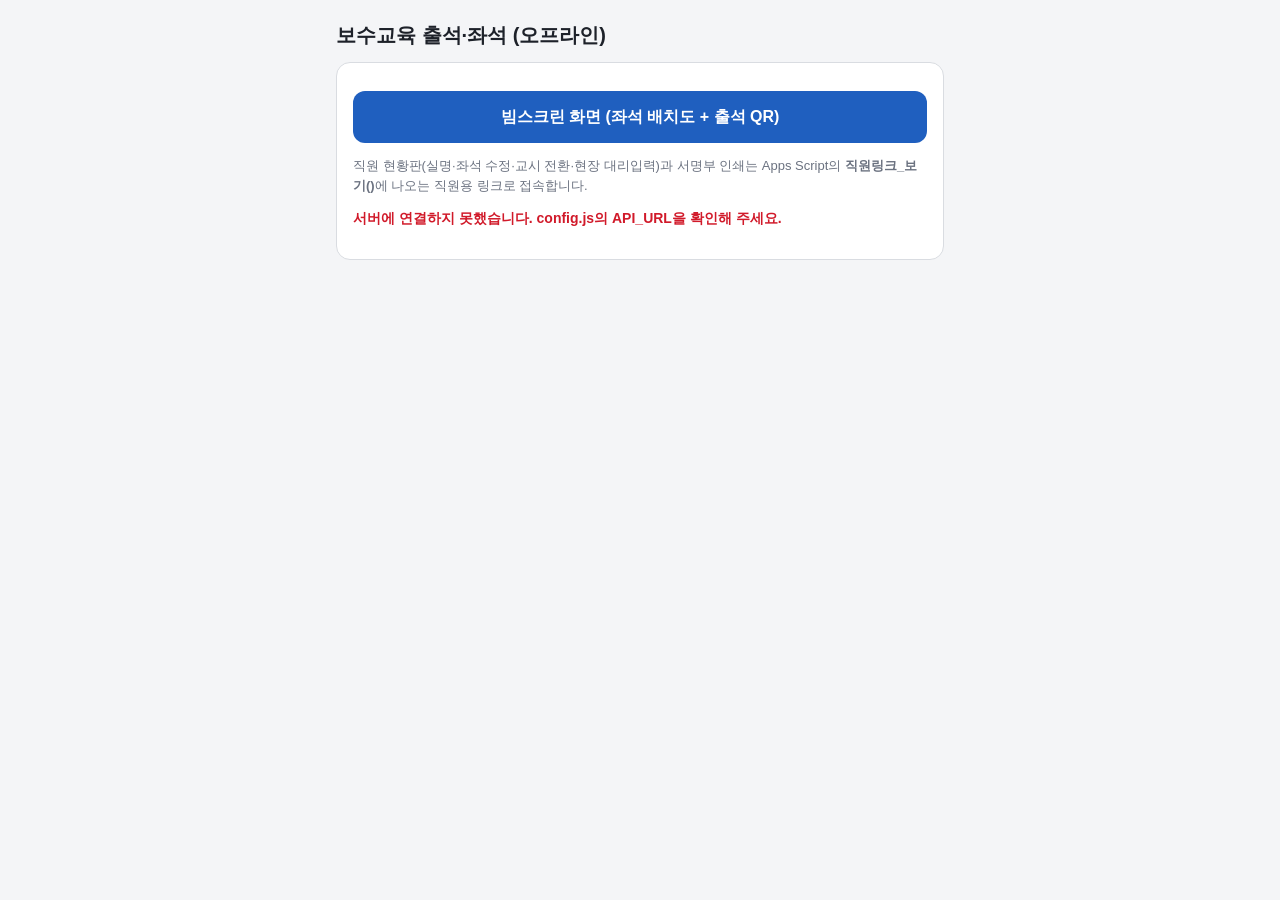
<file: index.html>
<!doctype html>
<html lang="ko">
<head>
<meta charset="utf-8">
<meta name="viewport" content="width=device-width, initial-scale=1, viewport-fit=cover">
<meta name="robots" content="noindex">
<title>보수교육 출석·좌석</title>
<link rel="stylesheet" href="assets/style.css">
</head>
<body>
<div class="wrap">
  <h1>보수교육 출석·좌석 (오프라인)</h1>
  <div class="card">
    <a class="btn" href="board.html">빔스크린 화면 (좌석 배치도 + 출석 QR)</a>
    <p class="muted">직원 현황판(실명·좌석 수정·교시 전환·현장 대리입력)과 서명부 인쇄는 Apps Script의 <b>직원링크_보기()</b>에 나오는 직원용 링크로 접속합니다.</p>
    <p class="msg" id="ping">서버 확인 중…</p>
  </div>
</div>
<script src="config.js"></script>
<script src="assets/common.js"></script>
<script>
APP.api('ping', {}).then(function (r) {
  var el = document.getElementById('ping');
  el.className = 'msg ' + (r.ok ? 'ok' : 'bad');
  el.textContent = r.ok ? '서버 연결 정상 (' + r.time + ')' : '서버 오류: ' + r.msg;
}).catch(function () {
  var el = document.getElementById('ping');
  el.className = 'msg bad'; el.textContent = '서버에 연결하지 못했습니다. config.js의 API_URL을 확인해 주세요.';
});
</script>
</body>
</html>
</file>
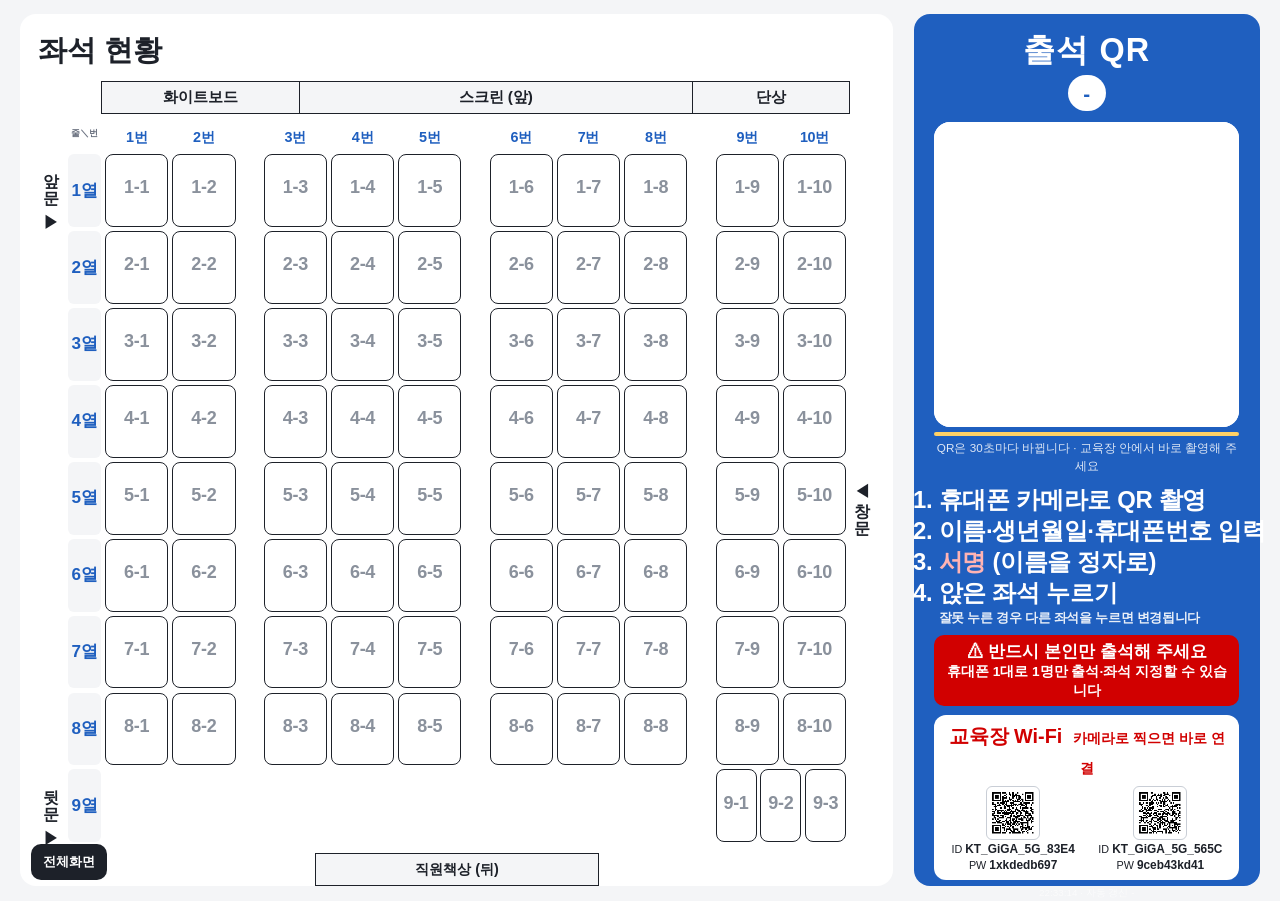
<file: board.html>
<!doctype html>
<html lang="ko" data-theme="light">
<head>
<meta charset="utf-8">
<meta name="viewport" content="width=device-width, initial-scale=1, viewport-fit=cover">
<meta name="robots" content="noindex">
<title>좌석 현황판</title>
<link rel="stylesheet" href="assets/style.css">
<style>
  html, body { height: 100%; }
  body { background: #f4f5f7; color: #1d2129; }
  :root { --seat-w: minmax(30px, 1fr); --aisle: 1.6vw; --door-w: 2vw; --rowlab-w: 2.6vw; --seat-taken: #c9ced6; --seat-free: #ffffff; --line: #d9dce1; --muted: #6b7280; --text: #1d2129; --bg: #f4f5f7; --card: #fff; }

  /* ---------- 빔스크린: 왼쪽 배치도 · 오른쪽 출석 QR ---------- */
  .beam { display: grid; grid-template-columns: 1fr minmax(300px, 27vw); gap: 1.6vw; height: 100vh; padding: 1.6vh 1.6vw; }
  .beam-map { background: #fff; border-radius: 16px; padding: 1.6vh 1.4vw; display: flex; flex-direction: column; min-height: 0; }
  .beam-head { display: flex; align-items: baseline; gap: 1.2vw; margin-bottom: 1vh; flex-wrap: wrap; }
  .beam-head h1 { margin: 0; font-size: clamp(20px, 3.2vh, 40px); }
  .beam-head .stat { font-size: clamp(14px, 2.2vh, 26px); color: #444; }
  .beam-head .stat b { font-size: clamp(18px, 3vh, 34px); color: #138a4a; }
  .map-holder { flex: 1; min-height: 0; }
  .room { min-width: 0; }
  .room-front { font-size: clamp(11px, 1.7vh, 20px); margin-bottom: 1.2vh; }
  .seat-grid { gap: .45vh .3vw; grid-auto-rows: calc((100vh - 3.2vh - 3.2vh - 7vh - 4.5vh - 6vh - 3.2vh) / 9); }
  .back-row { gap: .3vw; }
  .seat { border-radius: 8px; gap: .2vh; }
  .seat .no { font-size: clamp(11px, 2vh, 24px); color: #8a919c; font-weight: 700; }
  .seat .nm { font-size: clamp(11px, 2.1vh, 24px); }
  /* 9열(3석)은 칸이 좁아 이름 글씨를 줄여 잘리지 않게 */
  .back-row .seat { padding-left: 0; padding-right: 0; }
  .back-row .seat .nm { font-size: clamp(9px, 1.55vh, 17px); letter-spacing: -1.5px; text-overflow: clip; overflow: visible; }
  .back-row .seat .st { font-size: clamp(8px, 1.15vh, 13px); letter-spacing: -1px; white-space: nowrap; }
  .seat .st { font-size: clamp(9px, 1.4vh, 16px); font-weight: 800; }
  .seat .bd { font-size: clamp(8px, 1.3vh, 14px); color: var(--muted); }
  .seat.filled .no { display: none; }   /* 좌석이 채워지면 번호 대신 이름·출석완료 표시 */
  .seat.filled.ok { background: #dff3e6; border-color: #138a4a; }
  .seat.filled.ok .st { color: #138a4a; }
  .seat.filled.wait { background: #eef0f3; border-color: #9aa1ad; }
  .seat.filled.wait .st { color: #8a919c; }
  .seat.moving { outline: 4px solid #c27c0e; outline-offset: 1px; }
  .door { font-size: clamp(11px, 1.8vh, 20px); }
  .rowlab { font-size: clamp(11px, 1.9vh, 22px); }
  .colhead { font-size: clamp(10px, 1.6vh, 19px); padding: .2vh 0; }
  .staff-desk { margin-top: 1.2vh; font-size: clamp(11px, 1.6vh, 18px); padding: .5vh 0; }

  .beam-side { background: #1f5fbf; color: #fff; border-radius: 16px; padding: 2vh 1.6vw; display: flex; flex-direction: column; align-items: center; text-align: center; min-height: 0; }
  .beam-side .ttl { font-size: clamp(20px, 3.6vh, 46px); font-weight: 900; letter-spacing: 1px; line-height: 1.15; }
  .beam-side .sess { margin-top: .6vh; background: #fff; color: #1f5fbf; border-radius: 999px; padding: .3vh 1.2vw; font-size: clamp(14px, 2.3vh, 28px); font-weight: 900; }
  .beam-side .qrwrap { position: relative; background: #fff; border-radius: 16px; padding: 1.1vh; margin: 1.2vh 0 .6vh; width: min(100%, 34vh); }
  .beam-side canvas#beamQr { width: 100%; aspect-ratio: 1; display: block; image-rendering: pixelated; }
  .qr-msg { position: absolute; inset: 0; display: none; align-items: center; justify-content: center; text-align: center; color: #1d2129; font-weight: 800; font-size: clamp(13px, 2vh, 22px); padding: 1vh; background: #fff; border-radius: 16px; }
  .qr-msg.show { display: flex; }
  .rot { width: min(100%, 34vh); height: .7vh; min-height: 4px; background: rgba(255,255,255,.25); border-radius: 4px; overflow: hidden; }
  .rot i { display: block; height: 100%; background: #ffd166; width: 100%; transition: width .9s linear; }
  .rot-tx { font-size: clamp(10px, 1.3vh, 15px); opacity: .85; margin-top: .3vh; }
  .beam-side ol { text-align: left; margin: 1.2vh 0 0; padding-left: 1.3em; font-size: clamp(15px, 2.65vh, 34px); line-height: 1.3; font-weight: 900; letter-spacing: -.3px; white-space: nowrap; }
  .beam-side ol .red { color: #ffb3b3; }
  .beam-side ol small { display: block; white-space: normal; font-weight: 600; font-size: .55em; opacity: .9; line-height: 1.3; }
  .beam-warn { margin-top: 1vh; width: 100%; background: #d10000; color: #fff; border-radius: 10px; padding: .6vh .6vw; font-size: clamp(12px, 1.9vh, 23px); font-weight: 900; line-height: 1.35; }
  .beam-warn small { display: block; font-weight: 700; font-size: .8em; }
  .wifi { margin-top: 1vh; width: 100%; background: #fff; color: #1d2129; border-radius: 12px; padding: .8vh .8vw; }
  .wifi-ttl { font-size: clamp(14px, 2.2vh, 26px); font-weight: 900; margin-bottom: .5vh; color: #d10000; }
  .wifi-ttl small { font-weight: 700; font-size: .7em; margin-left: .4em; color: #d10000; }
  .wifi-list { display: flex; gap: .8vw; justify-content: center; }
  .wifi-item { display: flex; flex-direction: column; gap: .3vh; align-items: center; text-align: center; min-width: 0; flex: 1; }
  .wifi-item canvas { width: clamp(40px, 6vh, 80px); height: clamp(40px, 6vh, 80px); background: #fff; border: 1px solid #c9ced6; border-radius: 6px; padding: 3px; flex: none; }
  .wifi-item .tx { font-size: clamp(10px, 1.2vh, 14px); line-height: 1.3; white-space: nowrap; }
  .wifi-item .tx b { font-size: 1.1em; color: #1d2129; }
  .beam-side .foot { margin-top: auto; padding-top: .6vh; font-size: clamp(9px, 1.1vh, 13px); opacity: .65; font-variant-numeric: tabular-nums; }

  /* ---------- 직원 도구 (전체화면에서는 숨김, 마우스를 올리면 표시) ---------- */
  .tools { position: fixed; left: 2.4vw; bottom: 2.2vh; display: flex; gap: 6px; z-index: 30; flex-wrap: wrap; max-width: 66vw; }
  .tools button, .tools a { border: 0; border-radius: 10px; padding: 9px 12px; font-size: 13px; font-weight: 700; background: #1d2129; color: #fff; cursor: pointer; text-decoration: none; }
  .tools .light { background: #fff; color: #1d2129; border: 1px solid #c9ced6; }
  .tools .on { background: #c27c0e; color: #fff; border-color: #c27c0e; }
  .tools .mode { background: #c27c0e; color: #fff; border-radius: 10px; padding: 9px 12px; font-size: 13px; font-weight: 700; }
  body.fs .tools { opacity: 0; transition: opacity .3s; }
  body.fs .tools:hover { opacity: 1; }
  .move-banner { position: fixed; left: 50%; top: 1.2vh; transform: translateX(-50%); background: #c27c0e; color: #fff; padding: 10px 16px; border-radius: 12px; font-weight: 800; z-index: 31; display: none; }
  .move-banner.show { display: block; }
  .move-banner button { margin-left: 10px; border: 0; border-radius: 8px; padding: 6px 10px; font-weight: 700; }
  .person { display: flex; justify-content: space-between; align-items: center; padding: 10px 2px; border-bottom: 1px solid var(--line); gap: 8px; }
  .person button { padding: 8px 12px; border: 0; border-radius: 8px; background: #1f5fbf; color: #fff; font-weight: 700; white-space: nowrap; }
  #pickList { max-height: 46vh; overflow: auto; }
  .seat.devwarn { box-shadow: inset 0 0 0 3px #e67e00; }
  .seat.devsoft { box-shadow: inset 0 0 0 3px #9aa2ae; }
  .seat .st.st-soft { color: #6b7280 !important; font-weight: 800; white-space: nowrap; }
  .devtag.soft { background: #f1f3f6; color: #4b5563; border-color: #9aa2ae; }
  .seat.devwarn::after { content: '⚠'; position: absolute; top: 1px; right: 3px; font-size: 1.1em; color: #e67e00; }
  .seat .st.st-dev { color: #c25e00 !important; font-weight: 900; }
  .devtag { display: inline-block; background: #fff3e0; color: #b85c00; border: 1px solid #e67e00; border-radius: 6px; padding: 1px 6px; font-size: 12px; font-weight: 800; margin-left: 4px; }
  .tel { color: #1f5fbf; font-weight: 700; text-decoration: none; white-space: nowrap; }
  .tel:hover { text-decoration: underline; }
  .pfilter { display: flex; gap: 6px; margin: 8px 0 2px; flex-wrap: wrap; }
  .pfilter button { border: 1px solid #c9ced6; background: #fff; color: #1d2129; border-radius: 8px; padding: 6px 10px; font-size: 13px; font-weight: 700; cursor: pointer; }
  .pfilter button.on { background: #1d2129; color: #fff; border-color: #1d2129; }

  /* ---------- 직원 화면: 확인 목록(서명 전 · 좌석 미지정 · 자리 비움) ---------- */
  .chk { display: none; background: #fff; border-radius: 16px; border: 2px solid #1d2129; padding: 1.4vh 1vw; flex-direction: column; min-height: 0; }
  body.staff-chk .beam-side { display: none; }
  body.staff-chk .chk { display: flex; }
  .chk-head { display: flex; justify-content: space-between; align-items: baseline; gap: 6px; }
  .chk-head b { font-size: 18px; }
  .chk-head span { font-size: 12px; color: var(--muted); }
  .chk-tabs { display: flex; gap: 4px; margin: 8px 0 4px; }
  .chk-tabs button { flex: 1; border: 1px solid #c9ced6; background: #fff; color: #1d2129; border-radius: 8px; padding: 7px 4px; font-size: 13px; font-weight: 800; cursor: pointer; white-space: nowrap; }
  .chk-tabs button.on { background: #1d2129; color: #fff; border-color: #1d2129; }
  .chk-tabs button i { font-style: normal; display: inline-block; min-width: 1.6em; margin-left: 3px; border-radius: 999px; background: #e9ecf1; color: #1d2129; font-size: 12px; padding: 0 5px; }
  .chk-tabs button.on i { background: #fff; }
  .chk-tabs button i.hot { background: #d10000; color: #fff; }
  .chk-note { font-size: 12px; color: var(--muted); margin: 2px 0 4px; line-height: 1.4; }
  .chk-list { flex: 1; overflow: auto; min-height: 0; }
  .chk-item { display: flex; align-items: center; gap: 8px; padding: 8px 4px; border-bottom: 1px solid var(--line); cursor: pointer; }
  .chk-item:hover { background: #f4f6fa; }
  .chk-item .who { flex: 1; min-width: 0; }
  .chk-item .who b { font-size: 15px; }
  .chk-item .who .sub { display: block; font-size: 12px; color: var(--muted); white-space: nowrap; overflow: hidden; text-overflow: ellipsis; }
  .chk-item .call { flex: none; border: 1px solid #1f5fbf; color: #1f5fbf; border-radius: 8px; padding: 5px 8px; font-size: 13px; font-weight: 800; text-decoration: none; }
  .chk-item .tdur { flex: none; font-weight: 900; font-variant-numeric: tabular-nums; color: #b25e00; }
  .chk-item .tdur.over, .tdur.over { color: #d10000; }
  .chk-item.done { cursor: default; }
  .chk-tools { display: flex; gap: 6px; margin-top: 6px; }
  .chk-tools[hidden] { display: none; }
  .chk-tools button { flex: 1; border: 1px solid #c9ced6; background: #fff; border-radius: 8px; padding: 7px; font-size: 12px; font-weight: 700; cursor: pointer; }
  .seat.away { background: #fff4d6 !important; border-color: #c27c0e !important; }
  .seat.away .st { color: #b25e00 !important; font-weight: 900; font-variant-numeric: tabular-nums; }
  .seat.away.over { background: #ffe1e1 !important; border-color: #d10000 !important; }
  .seat.away.over .st { color: #d10000 !important; }
  .tbox { border: 1px solid #e3c27a; background: #fffaf0; border-radius: 10px; padding: 10px; margin: 8px 0; }
  .tbox .tnow { font-size: 26px; font-weight: 900; font-variant-numeric: tabular-nums; color: #b25e00; }
  .tbox .tnow.over { color: #d10000; }
  .tbox .tbtns { display: flex; gap: 6px; margin-top: 8px; flex-wrap: wrap; }
  .tbox .tbtns button { flex: 1; border: 0; border-radius: 8px; padding: 10px; font-weight: 800; cursor: pointer; }
  .tbox .t-start { background: #c27c0e; color: #fff; }
  .tbox .t-back { background: #138a4a; color: #fff; }
  .tbox .t-undo { background: #e9ecf1; color: #1d2129; flex: 0 0 auto !important; }
  .tbox .thist { font-size: 12px; color: var(--muted); margin-top: 6px; line-height: 1.5; }

  @media (max-width: 900px), (max-aspect-ratio: 1/1) {
    .beam { grid-template-columns: 1fr; height: auto; }
    body.staff-chk .chk { order: -1; max-height: 60vh; }
    .seat-grid { grid-auto-rows: 54px; }
    .beam-side .qrwrap, .rot { width: min(80%, 320px); }
  }
</style>
</head>
<body>
<div class="beam">
  <main class="beam-map">
    <div class="beam-head">
      <h1 id="title">좌석 현황</h1>
      <span class="stat" id="statBox" hidden><span id="sLbl">출석</span> <b id="sSigned">0</b>/<span id="sTotal">0</span></span>
    </div>
    <div class="map-holder" id="map"></div>
  </main>

  <aside class="beam-side">
    <div class="ttl">출석 QR</div>
    <div class="sess" id="sessLbl">-</div>
    <div class="qrwrap"><canvas id="beamQr" width="560" height="560" aria-label="출석 QR"></canvas><div class="qr-msg" id="qrMsg">불러오는 중…</div></div>
    <div class="rot"><i id="rotBar"></i></div>
    <div class="rot-tx">QR은 <span id="rotSec">30</span>초마다 바뀝니다 · 교육장 안에서 바로 촬영해 주세요</div>
    <ol>
      <li>휴대폰 카메라로 QR 촬영</li>
      <li>이름·생년월일·휴대폰번호 입력</li>
      <li><span class="red">서명</span> (이름을 정자로)</li>
      <li>앉은 좌석 누르기<small>잘못 누른 경우 다른 좌석을 누르면 변경됩니다</small></li>
    </ol>
    <div class="beam-warn">⚠ 반드시 본인만 출석해 주세요<small>휴대폰 1대로 1명만 출석·좌석 지정할 수 있습니다</small></div>
    <div class="wifi" id="wifi" hidden>
      <div class="wifi-ttl">교육장 Wi-Fi <small>카메라로 찍으면 바로 연결</small></div>
      <div class="wifi-list" id="wifiList"></div>
    </div>
    <div class="foot"><span id="clock">--:--:--</span> · 자동 갱신 <span id="sUpd">-</span></div>
  </aside>

  <!-- 직원 화면 전용: 확인 목록 (직원 링크로 열었을 때만 표시) -->
  <aside class="chk" id="chk" aria-label="확인 목록">
    <div class="chk-head"><b>확인 목록</b><span id="chkSess">-</span></div>
    <div class="chk-tabs">
      <button type="button" data-t="sign">서명 전<i id="cSign">0</i></button>
      <button type="button" data-t="seat">좌석 미지정<i id="cSeat">0</i></button>
      <button type="button" data-t="away">자리 비움<i id="cAway">0</i></button>
    </div>
    <div class="chk-note" id="chkNote"></div>
    <div class="chk-list" id="chkList"></div>
    <div class="chk-tools" id="chkTools" hidden><button type="button" id="awayCopy">기록 복사(엑셀 붙여넣기)</button></div>
  </aside>
</div>

<div class="tools" id="tools">
  <span class="mode" id="modeLbl" hidden>직원 모드</span>
  <span id="sessBtns" hidden></span>
  <button class="light" id="nameBtn" type="button" hidden>실명 보기</button>
  <button class="light" id="listBtn" type="button" hidden>명단·연락처</button>
  <button class="light" id="chkBtn" type="button" hidden>확인 목록</button>
  <a class="light" id="proxyBtn" href="#" target="_blank" rel="noopener" hidden>현장 대리입력</a>
  <a class="light" id="signBtn" href="#" target="_blank" rel="noopener" hidden>서명부 인쇄</a>
  <button id="fsBtn" type="button">전체화면</button>
</div>
<div class="move-banner" id="moveBanner"><span id="moveText"></span><button type="button" id="moveCancel">이동 취소</button></div>

<div class="sheet-bg" id="sheetBg">
  <div class="sheet">
    <div class="muted" id="sheetSub"></div>
    <div class="big" id="sheetTitle"></div>
    <div id="sheetBody"></div>
    <button class="btn secondary" id="closeSheet" type="button">닫기</button>
  </div>
</div>
<div class="toast" id="toast"></div>

<script src="config.js"></script>
<script src="vendor/qrcode.js"></script>
<script src="assets/common.js"></script>
<script>
(function () {
  'use strict';
  var api = APP.api, esc = APP.esc, $ = function (id) { return document.getElementById(id); };
  var key = APP.staffKey();              // 직원용 링크(?k=)로 연 경우에만 직원 기능
  var admin = !!key;
  var showReal = false;                  // 빔에 실명 노출 방지: 기본은 한○목 형태
  var data = { seats: {} };
  var sheetSeat = null, moving = null, lastToken = '', nextAt = 0;
  var base = new URL('./', location.href).href;

  function toast(t) {
    var el = $('toast'); el.textContent = t; el.classList.add('show');
    clearTimeout(toast.tm); toast.tm = setTimeout(function () { el.classList.remove('show'); }, 2600);
  }

  function drawQr(canvas, text, margin) {
    var qr = qrcode(0, 'M'); qr.addData(text); qr.make();
    var ctx = canvas.getContext('2d'), n = qr.getModuleCount(), q = margin, cell = canvas.width / (n + q * 2);
    ctx.fillStyle = '#fff'; ctx.fillRect(0, 0, canvas.width, canvas.height); ctx.fillStyle = '#000';
    for (var y = 0; y < n; y++) for (var x = 0; x < n; x++) {
      if (qr.isDark(y, x)) ctx.fillRect(Math.floor((x + q) * cell), Math.floor((y + q) * cell), Math.ceil(cell), Math.ceil(cell));
    }
  }

  // ---------- 교육장 Wi-Fi QR (config.js의 WIFI) ----------
  (function () {
    var list = (APP.CFG.WIFI || []).filter(function (w) { return w && w.ssid; });
    if (!list.length) return;
    function wq(s) { return String(s).replace(/([\\;,:"])/g, '\\$1'); }
    list.slice(0, 2).forEach(function (w) {
      var item = document.createElement('div'); item.className = 'wifi-item';
      var c = document.createElement('canvas'); c.width = 220; c.height = 220;
      drawQr(c, 'WIFI:T:' + (w.pw ? 'WPA' : 'nopass') + ';S:' + wq(w.ssid) + ';' + (w.pw ? 'P:' + wq(w.pw) + ';' : '') + ';', 2);
      var tx = document.createElement('div'); tx.className = 'tx';
      tx.innerHTML = 'ID <b>' + esc(w.ssid) + '</b><br>PW <b>' + esc(w.pw || '없음') + '</b>';
      item.appendChild(c); item.appendChild(tx); $('wifiList').appendChild(item);
    });
    $('wifi').hidden = false;
  })();

  // ---------- 배치도 ----------
  APP.renderSeatMap($('map'), { onSeat: onSeat });
  $('map').querySelectorAll('.seat').forEach(function (b) {
    var st = document.createElement('span'); st.className = 'st'; b.appendChild(st);
    var bd = document.createElement('span'); bd.className = 'bd'; b.appendChild(bd);
  });

  function mask(name) {
    var s = String(name || '');
    if (s.length <= 1) return s;
    if (s.length === 2) return s.charAt(0) + '○';
    return s.charAt(0) + new Array(s.length - 1).join('○') + s.charAt(s.length - 1);
  }

  // 연락처 표시 (직원 모드 전용) : 01045406906 → 010-4540-6906, 누르면 전화 걸기
  function fmtPhone(d) {
    d = String(d || '').replace(/\D/g, '');
    if (d.length === 11) return d.slice(0, 3) + '-' + d.slice(3, 7) + '-' + d.slice(7);
    if (d.length === 10) return d.slice(0, 3) + '-' + d.slice(3, 6) + '-' + d.slice(6);
    return d;
  }
  function telHtml(p) {
    return p.phone ? '<a class="tel" href="tel:' + esc(p.phone) + '">☎ ' + esc(fmtPhone(p.phone)) + '</a>' : '<span class="muted">연락처 없음</span>';
  }
  function matchQ(p, q) {
    if (!q) return true;
    var dq = q.replace(/\D/g, '');
    return p.name.indexOf(q) >= 0 || (dq.length >= 3 && String(p.phone || '').indexOf(dq) >= 0);
  }

  // 빔 제목: 부산 오프라인57차 사회복지사 보수교육 2026. 11. 12.(목)
  function beamTitle(round, eduDate) {
    var t = '부산 오프라인' + round + '차 사회복지사 보수교육';
    var m = /^(\d{4})-(\d{2})-(\d{2})$/.exec(eduDate || '');
    if (m) {
      var dt = new Date(Number(m[1]), Number(m[2]) - 1, Number(m[3]));
      t += ' ' + m[1] + '. ' + Number(m[2]) + '. ' + Number(m[3]) + '.(' + '일월화수목금토'.charAt(dt.getDay()) + ')';
    }
    return t;
  }

  // 기기확인 기록 → hard(다른 휴대폰) / soft(같은 휴대폰 추정, 브라우저만 다름) / ''
  function devLevel(f) {
    f = String(f || '');
    if (!f) return '';
    return f.indexOf('기기 다름') >= 0 ? 'hard' : 'soft';
  }
  function devTagHtml(f) {
    var lv = devLevel(f);
    if (!lv) return '';
    return '<span class="devtag' + (lv === 'soft' ? ' soft' : '') + '">' + (lv === 'soft' ? 'ⓘ ' : '⚠ ') + esc(f) + '</span>';
  }

  function personBySeat(id) {
    return (data.people || []).filter(function (p) { return p.seat === id; })[0];
  }

  function paintSeat(id, b) {
      var v = data.seats[id];
      var p = admin ? personBySeat(id) : null;
      var aw = admin && p && v ? awayRunning(p.o) : null;
      var el = aw ? Date.now() - aw.start : 0;
      b.classList.toggle('away', !!aw);
      b.classList.toggle('over', !!aw && el >= AWAY_LIMIT);
      b.classList.toggle('filled', !!v);
      b.classList.toggle('ok', !!v && v.ok);
      b.classList.toggle('wait', !!v && !v.ok);
      b.classList.toggle('moving', !!moving && moving.from === id);
      var lv = admin && p ? devLevel(p.devFlag) : '';   // 직원 화면에만 표시: hard = 다른 휴대폰, soft = 같은 휴대폰·브라우저만 다름
      b.classList.toggle('devwarn', lv === 'hard');
      b.classList.toggle('devsoft', lv === 'soft');
      b.querySelector('.nm').textContent = !v ? '' : (showReal && p ? p.name : v.n);
      b.querySelector('.st').textContent = !v ? '' : aw ? '⏱ ' + fmtDur(el) : lv === 'hard' ? '⚠ 기기 다름' : lv === 'soft' ? 'ⓘ 브라우저' : (v.ok ? '출석완료' : '서명 전');
      b.querySelector('.st').classList.toggle('st-dev', lv === 'hard');
      b.querySelector('.st').classList.toggle('st-soft', lv === 'soft');
      b.querySelector('.bd').textContent = showReal && p ? p.birth : '';
  }

  function paint() {
    APP.updateSeats($('map'), paintSeat);
    var c = data.counts || {};
    $('sTotal').textContent = c.total || 0;
    $('sSigned').textContent = c.signed || 0;
    $('sLbl').textContent = (data.sessionLabel || '') + ' 출석';
    $('sUpd').textContent = data.t || '-';
    $('title').textContent = data.round ? beamTitle(data.round, data.eduDate) : '좌석 현황';
    $('statBox').hidden = !admin;   // 출석 인원은 직원 화면에만 표시
    $('sessLbl').textContent = data.sessionLabel ? data.sessionLabel + ' 출석' : '-';

    var msg = '';
    if (data.noRound) msg = data.msg || '진행 중인 회차가 없습니다.';
    else if (data.round && !data.eduOk) msg = '교육 당일에 출석 QR이 표시됩니다.';
    $('qrMsg').textContent = msg;
    $('qrMsg').classList.toggle('show', !!msg || !lastToken);

    $('modeLbl').hidden = !admin; $('nameBtn').hidden = !admin; $('sessBtns').hidden = !admin;
    $('proxyBtn').hidden = !admin; $('listBtn').hidden = !admin; $('signBtn').hidden = !admin;
    $('chkBtn').hidden = !admin;
    $('chkBtn').classList.toggle('on', admin && chkOn);
    document.body.classList.toggle('staff-chk', admin && chkOn);
    if (admin) { awayLoad(); renderChk(); }
    $('nameBtn').textContent = showReal ? '이름 가리기' : '실명 보기';
    if (admin) renderSessBtns();
  }

  function renderSessBtns() {
    var box = $('sessBtns');
    var list = [{ no: 0, label: '교시 자동' }].concat((data.sessions || []).map(function (s) { return { no: s.no, label: s.no + '교시' }; }));
    box.innerHTML = list.map(function (s) {
      var on = (data.override || 0) === s.no;
      return '<button type="button" class="light' + (on ? ' on' : '') + '" data-sess="' + s.no + '">' + esc(s.label) + '</button> ';
    }).join('');
    box.querySelectorAll('button').forEach(function (b) {
      b.addEventListener('click', async function () {
        try {
          var r = await api('adminSession', { key: key, session: Number(b.dataset.sess) });
          toast(r.ok ? '현재 ' + r.sessionLabel + '로 표시합니다.' : r.msg);
        } catch (e) { toast('연결 오류'); }
        refresh();
      });
    });
  }

  function updateQr() {
    if (data.token && data.token !== lastToken) {
      lastToken = data.token;
      drawQr($('beamQr'), base + 'c.html?t=' + encodeURIComponent(data.token), 3);
    }
    if (!data.token) lastToken = '';
    if (data.rotateSec) {
      $('rotSec').textContent = data.rotateSec;
      nextAt = Date.now() + (data.nextIn || data.rotateSec) * 1000;
    }
  }

  async function refresh() {
    try {
      var res = await api('beamState', admin ? { key: key } : {});
      if (!res.ok) {
        if (admin && (res.code === 'KEY' || res.code === 'KEY_LOCK')) { admin = false; toast(res.msg); }
        return;
      }
      data = res;
      updateQr();
      paint();
    } catch (e) {}
  }

  function loop() {
    setTimeout(function () { refresh().finally(loop); }, 3000);
  }
  setInterval(function () {
    $('clock').textContent = APP.hhmmss();
    if (nextAt && data.rotateSec) {
      var left = Math.max(0, (nextAt - Date.now()) / 1000);
      $('rotBar').style.width = (left / data.rotateSec * 100).toFixed(1) + '%';
      if (left <= 0) { nextAt = 0; refresh(); }
    }
  }, 500);

  // ---------- 전체화면 ----------
  $('fsBtn').addEventListener('click', function () {
    if (document.fullscreenElement) document.exitFullscreen();
    else if (document.documentElement.requestFullscreen) document.documentElement.requestFullscreen();
    else toast('이 브라우저는 전체화면을 지원하지 않습니다. F11 키를 눌러 주세요.');
  });
  document.addEventListener('fullscreenchange', function () {
    var fs = !!document.fullscreenElement;
    document.body.classList.toggle('fs', fs);
    $('fsBtn').textContent = fs ? '전체화면 종료' : '전체화면';
  });

  if (admin) {
    $('proxyBtn').href = 'c.html?k=' + encodeURIComponent(key);
    $('signBtn').href = 'sign.html?k=' + encodeURIComponent(key);
  }
  $('nameBtn').addEventListener('click', function () { showReal = !showReal; paint(); });

  // ---------- 직원 모드: 좌석 해제 · 이동 · 배정 ----------
  function sessText(p) {
    return [1, 2, 3].map(function (k) { return k + '교시 ' + (p['s' + k] || '-'); }).join(' · ');
  }

  function onSeat(id) {
    if (!admin) return;
    var p = personBySeat(id);
    if (moving) {
      if (p) { toast('빈 좌석을 눌러 주세요.'); return; }
      var m = moving; moving = null; $('moveBanner').classList.remove('show');
      seatOp({ op: 'assign', seat: id, o: m.o }, m.name + ' → ' + APP.seatLabel(id) + ' 이동했습니다.');
      return;
    }
    if (p) { openPerson(p); return; }
    sheetSeat = id;
    $('sheetSub').textContent = APP.seatLabel(id);
    $('sheetTitle').textContent = '빈 좌석 · 직접 배정';
    $('sheetBody').innerHTML = '<input id="q" type="search" placeholder="이름 또는 연락처 검색"><div id="pickList"></div>';
    $('q').addEventListener('input', renderPick);
    renderPick();
    $('sheetBg').classList.add('show');
  }

  // 수강생 상세 (좌석을 누르거나 확인 목록에서 이름을 누르면 표시)
  function openPerson(p) {
    var id = p.seat || null;
    sheetSeat = id;
    personOpen = p.o;
    $('sheetSub').textContent = id ? APP.seatLabel(id) : '좌석 미지정';
    $('sheetTitle').textContent = p.name + ' (' + p.birth + ')';
    $('sheetBody').innerHTML = '<p>' + telHtml(p) + (p.org ? ' <span class="muted">· ' + esc(p.org) + '</span>' : '') + '</p>' +
      (p.devFlag ? '<p>' + devTagHtml(p.devFlag) + ' <span class="muted">' + (devLevel(p.devFlag) === 'hard' ? '처음 출석한 휴대폰과 다른 휴대폰으로 출석했습니다. 본인 여부를 확인해 주세요.' : '같은 휴대폰에서 다른 인터넷 앱(브라우저)으로 출석한 것으로 보입니다. 참고용입니다.') + '</span></p>' : '') +
      '<p class="muted">' + esc(sessText(p)) + '</p>' +
      '<div class="tbox" id="tbox"></div>' +
      (id ? '<div class="row2"><button class="btn secondary" id="moveBtn" type="button">다른 좌석으로 이동</button>' +
        '<button class="btn" id="clearBtn" type="button" style="background:var(--bad)">좌석 해제</button></div>'
        : '<p class="muted">좌석이 지정되지 않았습니다. 배치도에서 빈 좌석을 눌러 직접 배정할 수 있습니다.</p>');
    renderTimerBox(p);
    if (id) {
      $('moveBtn').addEventListener('click', function () {
        moving = { o: p.o, name: p.name, from: id };
        $('moveText').textContent = p.name + ' 님을 옮길 빈 좌석을 누르세요';
        $('moveBanner').classList.add('show');
        closeSheet();
        paint();
      });
      $('clearBtn').addEventListener('click', function () {
        if (window.confirm(p.name + ' 님의 ' + APP.seatLabel(id) + ' 좌석을 해제할까요?')) seatOp({ op: 'clear', seat: id }, '좌석을 해제했습니다.');
      });
    }
    $('sheetBg').classList.add('show');
  }

  // ---------- 직원 화면: 자리 비움 타이머 (15분 내 복귀 확인용) ----------
  // 기록은 이 직원 기기의 브라우저에 회차별로 저장됩니다(다른 직원 기기와 공유되지 않음).
  var AWAY_LIMIT_MIN = 15, AWAY_LIMIT = AWAY_LIMIT_MIN * 60 * 1000;
  var awayList = [], awayRound = null, personOpen = null;
  function awayKey() { return 'away_' + (data.round || 'none'); }
  function awayLoad() {
    var r = data.round || 'none';
    if (awayRound === r) return;
    awayRound = r;
    try { awayList = JSON.parse(localStorage.getItem(awayKey()) || '[]') || []; } catch (e) { awayList = []; }
  }
  function awaySave() { try { localStorage.setItem(awayKey(), JSON.stringify(awayList)); } catch (e) {} }
  function awayRunning(o) { return awayList.filter(function (a) { return a.o === o && !a.end; })[0] || null; }
  function awayOf(o) { return awayList.filter(function (a) { return a.o === o; }); }
  function pad2(n) { return (n < 10 ? '0' : '') + n; }
  function fmtDur(ms) {
    var s = Math.max(0, Math.floor(ms / 1000));
    return pad2(Math.floor(s / 60)) + ':' + pad2(s % 60);
  }
  function fmtDurKo(ms) {
    var s = Math.max(0, Math.floor(ms / 1000));
    return Math.floor(s / 60) + '분 ' + pad2(s % 60) + '초';
  }
  function hm(t) { var d = new Date(t); return pad2(d.getHours()) + ':' + pad2(d.getMinutes()); }
  function awayStart(p) {
    if (awayRunning(p.o)) return;
    awayList.push({ id: Date.now() + '_' + p.o, o: p.o, name: p.name, birth: p.birth, seat: p.seat || '', sess: data.session || 0, start: Date.now(), end: 0, alerted: false });
    awaySave(); toast(p.name + ' 님 자리 비움 시간 측정을 시작했습니다.');
  }
  function awayBack(o) {
    var a = awayRunning(o); if (!a) return;
    a.end = Date.now(); awaySave();
    var d = a.end - a.start;
    toast(a.name + ' 님 복귀 · ' + fmtDurKo(d) + (d > AWAY_LIMIT ? ' (' + AWAY_LIMIT_MIN + '분 초과)' : ''));
  }
  function awayUndo(id) {
    awayList = awayList.filter(function (a) { return a.id !== id; }); awaySave();
  }
  function renderTimerBox(p) {
    var box = $('tbox'); if (!box) return;
    var a = awayRunning(p.o), hist = awayOf(p.o).filter(function (x) { return x.end; });
    var h = '';
    if (a) {
      var el = Date.now() - a.start;
      h += '<div class="muted">자리 비움 · ' + hm(a.start) + ' 나감 · 기준 ' + AWAY_LIMIT_MIN + '분</div>' +
        '<div class="tnow tdur' + (el >= AWAY_LIMIT ? ' over' : '') + '" data-s="' + a.start + '" data-long="1">' + fmtDur(el) + (el >= AWAY_LIMIT ? ' 초과' : '') + '</div>' +
        '<div class="tbtns"><button type="button" class="t-back" id="tBack">복귀 확인</button><button type="button" class="t-undo" id="tUndo">잘못 누름(삭제)</button></div>';
    } else {
      h += '<div class="muted">교육 중 자리를 비운 경우 눌러 주세요. ' + AWAY_LIMIT_MIN + '분이 지나면 빨간색으로 표시됩니다.</div>' +
        '<div class="tbtns"><button type="button" class="t-start" id="tStart">⏱ 자리 비움 시작</button></div>';
    }
    if (hist.length) {
      h += '<div class="thist">' + hist.map(function (x) {
        var d = x.end - x.start;
        return (x.sess ? x.sess + '교시 ' : '') + hm(x.start) + ' 나감 → ' + hm(x.end) + ' 복귀 · ' + fmtDurKo(d) + (d > AWAY_LIMIT ? ' <b style="color:#d10000">초과</b>' : '');
      }).join('<br>') + '</div>';
    }
    box.innerHTML = h;
    if ($('tStart')) $('tStart').addEventListener('click', function () { awayStart(p); afterAway(p); });
    if ($('tBack')) $('tBack').addEventListener('click', function () { awayBack(p.o); afterAway(p); });
    if ($('tUndo')) $('tUndo').addEventListener('click', function () {
      if (window.confirm('이번 자리 비움 기록을 삭제할까요?')) { awayUndo(a.id); afterAway(p); }
    });
  }
  function afterAway(p) { renderTimerBox(p); APP.updateSeats($('map'), paintSeat); renderChk(); }

  // 1초마다 경과 시간 갱신 · 15분 경과 시 1회 알림
  setInterval(function () {
    if (!admin) return;
    var now = Date.now(), running = awayList.filter(function (a) { return !a.end; });
    running.forEach(function (a) {
      if (!a.alerted && now - a.start >= AWAY_LIMIT) {
        a.alerted = true; awaySave();
        toast('⏱ ' + a.name + ' 님 자리 비움 ' + AWAY_LIMIT_MIN + '분이 지났습니다.');
        try { if (navigator.vibrate) navigator.vibrate([300, 150, 300]); } catch (e) {}
        renderChk();
      }
    });
    if (running.length) APP.updateSeats($('map'), paintSeat);
    document.querySelectorAll('.tdur[data-s]').forEach(function (el) {
      var d = now - Number(el.dataset.s), over = d >= AWAY_LIMIT;
      el.textContent = fmtDur(d) + (over && el.dataset.long ? ' 초과' : '');
      el.classList.toggle('over', over);
    });
  }, 1000);

  // ---------- 직원 화면: 확인 목록 ----------
  var chkOn = true, chkTab = 'sign';
  try { chkOn = localStorage.getItem('chk_on') !== '0'; chkTab = localStorage.getItem('chk_tab') || 'sign'; } catch (e) {}
  function realPerson(p) {   // 생년월일·출석·좌석이 모두 없는 행(테스트 행)은 제외
    return !!(p.birth || p.s1 || p.s2 || p.s3 || p.seat);
  }
  function chkItem(p, sub, right) {
    return '<div class="chk-item" data-o="' + esc(p.o) + '"><div class="who"><b>' + esc(p.name) + '</b> <span class="muted">' + esc(p.birth || '') + '</span>' +
      '<span class="sub">' + sub + '</span></div>' + right + '</div>';
  }
  function callBtn(p) {
    return p.phone ? '<a class="call" href="tel:' + esc(p.phone) + '" title="' + esc(fmtPhone(p.phone)) + '">☎ 전화</a>' : '';
  }
  function renderChk() {
    if (!admin || !chkOn) return;
    var sess = data.session || 1;
    var all = (data.people || []).filter(function (p) { return realPerson(p) && !p.absent; });
    var noSign = all.filter(function (p) { return !p['s' + sess]; });
    var noSeat = all.filter(function (p) { return !p.seat && (p.s1 || p.s2 || p.s3); });
    var running = awayList.filter(function (a) { return !a.end; });
    var done = awayList.filter(function (a) { return a.end; });
    var overN = running.filter(function (a) { return Date.now() - a.start >= AWAY_LIMIT; }).length;
    $('chkSess').textContent = (data.sessionLabel || sess + '교시') + ' 기준 · ' + (data.t || '');
    $('cSign').textContent = noSign.length; $('cSeat').textContent = noSeat.length; $('cAway').textContent = running.length;
    $('cAway').classList.toggle('hot', overN > 0);
    document.querySelectorAll('.chk-tabs button').forEach(function (b) { b.classList.toggle('on', b.dataset.t === chkTab); });
    var byName = function (a, b) { return a.name < b.name ? -1 : a.name > b.name ? 1 : 0; };
    var h = '', note = '';
    if (chkTab === 'sign') {
      note = sess + '교시에 아직 서명하지 않은 분입니다(당일불참 제외). 이전 교시 출석자가 위에 표시됩니다.';
      noSign.sort(function (a, b) { return ((b.s1 || b.s2 || b.s3) ? 1 : 0) - ((a.s1 || a.s2 || a.s3) ? 1 : 0) || byName(a, b); });
      h = noSign.map(function (p) {
        var prev = [1, 2, 3].filter(function (k) { return k < sess && p['s' + k]; }).map(function (k) { return k + '교시 출석'; }).join(' · ');
        return chkItem(p, (p.seat ? APP.seatLabel(p.seat) : '좌석 없음') + (prev ? ' · ' + prev : sess > 1 ? ' · 이전 교시 미출석' : ''), callBtn(p));
      }).join('');
    } else if (chkTab === 'seat') {
      note = '서명(출석)은 했으나 좌석을 지정하지 않은 분입니다.';
      h = noSeat.sort(byName).map(function (p) { return chkItem(p, sessText(p), callBtn(p)); }).join('');
    } else {
      note = '수강생을 누른 뒤 「자리 비움 시작」을 누르면 측정됩니다. ' + AWAY_LIMIT_MIN + '분이 지나면 빨간색으로 표시됩니다. 기록은 이 기기에만 저장됩니다.';
      h = running.sort(function (a, b) { return a.start - b.start; }).map(function (a) {
        var el = Date.now() - a.start;
        return '<div class="chk-item" data-o="' + esc(a.o) + '"><div class="who"><b>' + esc(a.name) + '</b><span class="sub">' + (a.seat ? APP.seatLabel(a.seat) + ' · ' : '') + hm(a.start) + ' 나감</span></div>' +
          '<span class="tdur' + (el >= AWAY_LIMIT ? ' over' : '') + '" data-s="' + a.start + '">' + fmtDur(el) + '</span></div>';
      }).join('');
      if (done.length) {
        h += '<div class="chk-note" style="margin-top:10px"><b>복귀 기록</b></div>' + done.slice().sort(function (a, b) { return b.end - a.end; }).map(function (a) {
          var d = a.end - a.start;
          return '<div class="chk-item" data-o="' + esc(a.o) + '"><div class="who"><b>' + esc(a.name) + '</b><span class="sub">' + (a.sess ? a.sess + '교시 · ' : '') + hm(a.start) + ' → ' + hm(a.end) + '</span></div>' +
            '<span class="tdur' + (d > AWAY_LIMIT ? ' over' : '') + '" style="color:' + (d > AWAY_LIMIT ? '#d10000' : '#138a4a') + '">' + fmtDurKo(d) + (d > AWAY_LIMIT ? ' 초과' : '') + '</span></div>';
        }).join('');
      }
    }
    $('chkNote').textContent = note;
    $('chkTools').hidden = chkTab !== 'away' || !awayList.length;
    $('chkList').innerHTML = h || '<p class="muted" style="padding:8px 4px">해당하는 분이 없습니다.</p>';
  }
  $('chkList').addEventListener('click', function (e) {
    if (e.target.closest('a.call')) return;
    var it = e.target.closest('.chk-item'); if (!it) return;
    var o = it.dataset.o;
    var p = (data.people || []).filter(function (x) { return String(x.o) === o; })[0];
    if (p) openPerson(p);
  });
  document.querySelectorAll('.chk-tabs button').forEach(function (b) {
    b.addEventListener('click', function () {
      chkTab = b.dataset.t; try { localStorage.setItem('chk_tab', chkTab); } catch (e) {}
      renderChk();
    });
  });
  $('chkBtn').addEventListener('click', function () {
    chkOn = !chkOn; try { localStorage.setItem('chk_on', chkOn ? '1' : '0'); } catch (e) {}
    paint();
  });
  $('awayCopy').addEventListener('click', function () {
    var rows = [['회차', '성명', '생년월일', '좌석', '교시', '나감', '복귀', '자리 비움 시간', AWAY_LIMIT_MIN + '분 초과']];
    awayList.slice().sort(function (a, b) { return a.start - b.start; }).forEach(function (a) {
      var d = (a.end || Date.now()) - a.start;
      rows.push([data.round || '', a.name, a.birth || '', a.seat ? APP.seatLabel(a.seat) : '', a.sess ? a.sess + '교시' : '', hm(a.start), a.end ? hm(a.end) : '미복귀', fmtDurKo(d), d > AWAY_LIMIT ? '초과' : '']);
    });
    var txt = rows.map(function (r) { return r.join('\t'); }).join('\n');
    var done = function () { toast('기록을 복사했습니다. 엑셀에 붙여넣기 하세요.'); };
    if (navigator.clipboard && navigator.clipboard.writeText) navigator.clipboard.writeText(txt).then(done, fallback); else fallback();
    function fallback() {
      var ta = document.createElement('textarea'); ta.value = txt; document.body.appendChild(ta); ta.select();
      try { document.execCommand('copy'); done(); } catch (e) { toast('복사하지 못했습니다.'); }
      ta.remove();
    }
  });

  $('moveCancel').addEventListener('click', function () { moving = null; $('moveBanner').classList.remove('show'); paint(); });

  function renderPick() {
    var q = ($('q').value || '').replace(/\s/g, '');
    var list = (data.people || []).filter(function (p) { return matchQ(p, q); });
    list.sort(function (a, b) { return (a.seat ? 1 : 0) - (b.seat ? 1 : 0) || (a.name < b.name ? -1 : 1); });
    $('pickList').innerHTML = list.slice(0, 100).map(function (p) {
      var st = sessText(p) + (p.seat ? ' · 현재 ' + APP.seatLabel(p.seat) : '');
      return '<div class="person"><div><b>' + esc(p.name) + '</b> <span class="muted">' + esc(p.birth) + '</span> ' + telHtml(p) + '<br><span class="muted">' + esc(st) + '</span></div>' +
        '<button type="button" data-o="' + esc(p.o) + '" data-n="' + esc(p.name) + '">' + (p.seat ? '이리로 이동' : '배정') + '</button></div>';
    }).join('') || '<p class="muted">대상이 없습니다.</p>';
    $('pickList').querySelectorAll('button[data-o]').forEach(function (b) {
      b.addEventListener('click', function () {
        seatOp({ op: 'assign', seat: sheetSeat, o: b.dataset.o }, b.dataset.n + ' → ' + APP.seatLabel(sheetSeat) + ' 배정했습니다.');
      });
    });
  }

  // ---------- 직원 모드: 명단·연락처 (미출석자에게 전화할 때 사용) ----------
  var listFilter = 'absent';
  function openList() {
    sheetSeat = null;
    $('sheetSub').textContent = '직원 전용 · 빔 화면에 띄우지 마세요';
    $('sheetTitle').textContent = '명단·연락처';
    $('sheetBody').innerHTML =
      '<input id="lq" type="search" placeholder="이름 또는 연락처 검색">' +
      '<div class="pfilter"><button type="button" data-f="absent">현재 교시 미출석</button><button type="button" data-f="dev">기기 다름</button><button type="button" data-f="all">전체</button></div>' +
      '<div id="pickList"></div>';
    $('lq').addEventListener('input', renderList);
    $('sheetBody').querySelectorAll('.pfilter button').forEach(function (b) {
      b.addEventListener('click', function () { listFilter = b.dataset.f; renderList(); });
    });
    renderList();
    $('sheetBg').classList.add('show');
  }
  function renderList() {
    if (!$('lq')) return;
    var sess = data.session || 1, q = ($('lq').value || '').replace(/\s/g, '');
    $('sheetBody').querySelectorAll('.pfilter button').forEach(function (b) { b.classList.toggle('on', b.dataset.f === listFilter); });
    var all = data.people || [];
    var list = all.filter(function (p) {
      var okF = listFilter === 'all' || (listFilter === 'dev' ? !!p.devFlag : (!p['s' + sess] && !p.absent));
      return okF && matchQ(p, q);
    });
    list.sort(function (a, b) { return (a.name < b.name ? -1 : a.name > b.name ? 1 : 0); });
    var headTx = listFilter === 'all' ? '전체 ' + all.length + '명'
      : listFilter === 'dev' ? '기기 다름 ' + all.filter(function (p) { return p.devFlag; }).length + '명'
      : sess + '교시 미출석 ' + all.filter(function (p) { return !p['s' + sess] && !p.absent; }).length + '명' +
        (all.some(function (p) { return p.absent; }) ? ' (당일불참 ' + all.filter(function (p) { return p.absent; }).length + '명 제외)' : '');
    var head = '<p class="muted">' + headTx + (q ? ' · 검색 결과 ' + list.length + '명' : '') + '</p>';
    $('pickList').innerHTML = head + (list.map(function (p) {
      var st = sessText(p) + (p.seat ? ' · ' + APP.seatLabel(p.seat) : ' · 좌석 미지정');
      return '<div class="person"><div><b>' + esc(p.name) + '</b> <span class="muted">' + esc(p.birth) + (p.org ? ' · ' + esc(p.org) : '') + '</span>' + devTagHtml(p.devFlag) + (p.absent ? '<span class="devtag" style="color:#d10000;border-color:#d10000;background:#fff1f1">당일불참</span>' : '') + '<br><span class="muted">' + esc(st) + '</span></div>' + telHtml(p) + '</div>';
    }).join('') || '<p class="muted">대상이 없습니다.</p>');
  }
  $('listBtn').addEventListener('click', openList);

  async function seatOp(body, okMsg) {
    try {
      var res = await api('adminSeat', Object.assign({ key: key }, body));
      toast(res.ok ? okMsg : (res.msg || '처리하지 못했습니다.'));
    } catch (e) { toast('연결 오류. 다시 시도해 주세요.'); }
    $('sheetBg').classList.remove('show');
    refresh();
  }
  function closeSheet() { personOpen = null; $('sheetBg').classList.remove('show'); }
  $('closeSheet').addEventListener('click', closeSheet);

  paint();
  refresh().finally(loop);
})();
</script>
</body>
</html>
</file>
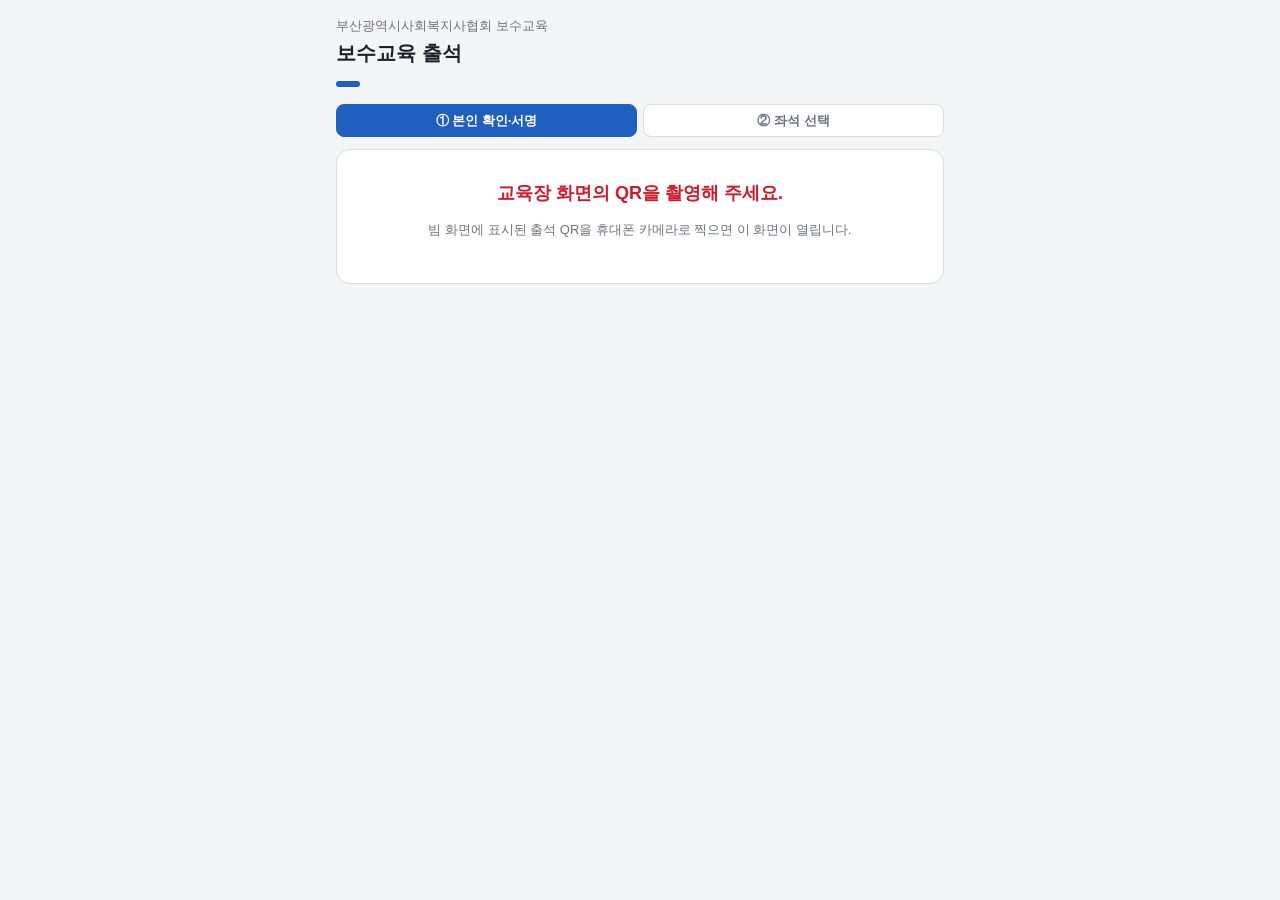
<file: c.html>
<!doctype html>
<html lang="ko" data-theme="light">
<head>
<meta charset="utf-8">
<meta name="viewport" content="width=device-width, initial-scale=1, viewport-fit=cover">
<meta name="robots" content="noindex">
<!-- 휴대폰 다크 모드에서도 밝은 화면 유지 (검은 서명이 안 보이는 문제 방지) -->
<meta name="color-scheme" content="light only">
<style>:root{color-scheme:light only}</style>
<title>보수교육 출석</title>
<link rel="preconnect" href="https://script.google.com">
<link rel="preconnect" href="https://script.googleusercontent.com" crossorigin>
<link rel="stylesheet" href="assets/style.css">
<style>
  .head { display: flex; flex-direction: column; gap: 2px; margin-bottom: 10px; }
  .head .org { font-size: 13px; color: var(--muted); }
  .head h1 { margin: 0; }
  .sess { display: inline-block; background: var(--primary); color: #fff; border-radius: 999px; padding: 3px 12px; font-weight: 800; font-size: 14px; }
  .steps { display: flex; gap: 6px; margin: 8px 0 12px; }
  .steps span { flex: 1; text-align: center; font-size: 13px; padding: 6px 0; border-radius: 8px; background: var(--card); border: 1px solid var(--line); color: var(--muted); font-weight: 700; }
  .steps span.on { background: var(--primary); color: #fff; border-color: var(--primary); }
  .steps span.done { background: var(--ok); color: #fff; border-color: var(--ok); }
  .sign-guide { border: 2px solid #d10000; color: #d10000; border-radius: 12px; padding: 10px 12px; font-weight: 800; font-size: 15px; line-height: 1.5; }
  .sign-guide small { display: block; font-weight: 600; font-size: 13px; }
  .warn-box { background: #fff1f1; border: 2px solid #d10000; color: #b00000; border-radius: 12px; padding: 10px 12px; font-weight: 800; font-size: 14px; line-height: 1.5; margin-bottom: 12px; }
  .warn-box small { display: block; font-weight: 600; font-size: 12.5px; color: #8a1f1f; }
  /* 좌석 선택: 영화관처럼 선택 가능(파랑) / 이미 지정(진회색 ✕) / 내 좌석(초록) */
  #map .seat { background: #e3eeff; border: 2px solid #1f5fbf; }
  #map .seat .no { color: #1f5fbf; font-weight: 800; }
  #map .seat.taken { background: #5b6270; border-color: #5b6270; cursor: not-allowed; }
  #map .seat.taken .no { visibility: hidden; }
  #map .seat.taken::after { content: '✕'; position: absolute; inset: 0; display: flex; align-items: center; justify-content: center; color: rgba(255,255,255,.75); font-size: 16px; font-weight: 900; pointer-events: none; }
  #map .seat.mine { background: #138a4a; border-color: #0f6e3b; color: #fff; }
  #map .seat.mine .no { color: #d6f2e1; }
  #map .seat.mine .nm { color: #fff; }
  #map .seat.pick { outline: 4px solid #ff9f1c; outline-offset: 1px; }
  .legend i.lg-free { background: #e3eeff !important; border: 2px solid #1f5fbf; }
  .legend i.lg-taken { background: #5b6270 !important; }
  .legend i.lg-mine { background: #138a4a !important; }
  .bigmsg { position: fixed; inset: 0; z-index: 9999; background: rgba(15,23,42,.55); display: none; align-items: center; justify-content: center; padding: 24px; }
  .bigmsg.show { display: flex; }
  .bigmsg .box { background: #fff; border-radius: 22px; padding: 30px 22px 22px; width: 100%; max-width: 380px; text-align: center; box-shadow: 0 20px 50px rgba(0,0,0,.35); }
  .bigmsg .ic { width: 78px; height: 78px; margin: 0 auto 14px; border-radius: 50%; background: #138a4a; color: #fff; font-size: 46px; font-weight: 900; line-height: 78px; }
  .bigmsg .t { font-size: 27px; font-weight: 900; line-height: 1.35; color: #111; word-break: keep-all; }
  .bigmsg .s { font-size: 21px; font-weight: 800; line-height: 1.45; color: #1f5fbf; margin-top: 12px; word-break: keep-all; }
  .bigmsg .orgbox { margin: 14px 0 4px; padding: 14px 10px; border: 2px solid #1f5fbf; border-radius: 14px; background: #f1f6ff; font-size: 23px; font-weight: 900; color: #111; word-break: keep-all; }
  .bigmsg .orgbox.none { border-color: #d10000; background: #fff1f1; color: #d10000; }
  .bigmsg .q { font-size: 21px; font-weight: 800; margin-top: 12px; color: #111; }
  .bigmsg .row { display: flex; gap: 8px; }
  .bigmsg .row button { flex: 1; }
  .bigmsg button.no { background: #e9ecf1; color: #1d2129; }
  .bigmsg a.link { display: block; margin-top: 22px; border-radius: 14px; background: #138a4a; color: #fff; font-size: 20px; font-weight: 900; padding: 15px; text-decoration: none; }
  .bigmsg a.link + button { margin-top: 10px; background: #e9ecf1; color: #1d2129; }
  .bigmsg button { margin-top: 22px; width: 100%; border: 0; border-radius: 14px; background: #1f5fbf; color: #fff; font-size: 20px; font-weight: 900; padding: 15px; }
  .pad-wrap { position: relative; margin-top: 10px; border: 2px dashed #d10000; border-radius: 12px; background: #fff; touch-action: none; }
  /* 서명 중 아이폰에서 글자 선택·복사 메뉴가 뜨지 않도록 (입력칸은 제외) */
  body { -webkit-user-select: none; user-select: none; -webkit-touch-callout: none; }
  input, textarea { -webkit-user-select: text; user-select: text; -webkit-touch-callout: default; }
  .pad-wrap, #pad { -webkit-user-select: none; user-select: none; -webkit-touch-callout: none; -webkit-tap-highlight-color: transparent; }
  #pad { display: block; width: 100%; height: 170px; border-radius: 12px; cursor: crosshair; }
  .pad-ph { position: absolute; inset: 0; display: flex; align-items: center; justify-content: center; color: #e8a0a0; font-size: 22px; font-weight: 800; pointer-events: none; }
  .pad-tools { display: flex; justify-content: space-between; align-items: center; margin-top: 6px; }
  .pad-tools button { background: transparent; border: 1px solid var(--line); color: var(--text); border-radius: 8px; padding: 6px 12px; font-weight: 700; }
  .done-box { background: #e3f4ea; color: #0f5e36; border-radius: 12px; padding: 12px 14px; font-weight: 700; }
  .done-box b { font-size: 20px; }
  .mine-box { font-size: 16px; font-weight: 700; }
  .mine-box b { color: var(--primary); font-size: 22px; }
  .status { display: flex; justify-content: space-between; font-size: 13px; color: var(--muted); margin-bottom: 6px; }
  .btn.danger { background: transparent; color: var(--bad); border: 1px solid var(--bad); }
  .btn.small { padding: 10px; font-size: 14px; margin-top: 8px; }
  .err-card { text-align: center; padding: 30px 16px; }
  .err-card .big { font-size: 18px; font-weight: 800; color: var(--bad); }
  .remain { font-size: 12px; color: var(--muted); text-align: right; }
  .map-tip { background: var(--bg); border-radius: 10px; padding: 8px 10px; font-size: 13px; line-height: 1.55; margin-bottom: 8px; }
  .map-tip b { color: var(--primary); }
  .seat-desc { font-size: 15px; font-weight: 700; color: var(--text); background: var(--bg); border-radius: 10px; padding: 8px 10px; margin-bottom: 4px; }
  #meDesc { font-size: 14px; font-weight: 700; margin-top: 4px; }
</style>
</head>
<body>
<div class="wrap">
  <div class="head">
    <span class="org" id="org"></span>
    <h1 id="title">보수교육 출석</h1>
    <div><span class="sess" id="sess" hidden></span></div>
  </div>
  <div class="steps" id="steps" hidden><span id="st1" class="on">① 본인 확인·서명</span><span id="st2">② 좌석 선택</span></div>

  <!-- 불러오기 / 오류 -->
  <div class="card err-card" id="msgCard"><div class="big" id="msgBig">확인 중입니다…</div><p class="muted" id="msgSmall"></p></div>

  <!-- ① 본인 확인 + 서명 -->
  <div class="card" id="formCard" hidden>
    <h2>본인 확인</h2>
    <div class="warn-box">⚠ 반드시 본인만 출석해 주세요.<small>휴대폰 1대로 1명만 출석·좌석 지정할 수 있습니다.</small></div>
    <label for="nm">이름</label>
    <input id="nm" type="text" autocomplete="name" placeholder="홍길동">
    <label for="bd">생년월일 6자리</label>
    <input id="bd" type="tel" inputmode="numeric" maxlength="6" placeholder="예: 840817">
    <label for="ph">휴대폰번호</label>
    <input id="ph" type="tel" inputmode="numeric" maxlength="13" placeholder="010-0000-0000" autocomplete="tel">

    <label style="margin-top:16px">서명</label>
    <div class="sign-guide">아래 칸에 본인 이름을 정자로 또박또박 써 주세요.<small>서명은 출석부(서명부)에 그대로 인쇄됩니다.</small></div>
    <div class="pad-wrap"><canvas id="pad"></canvas><div class="pad-ph" id="padPh">여기에 이름을 정자로 서명</div></div>
    <div class="pad-tools"><span class="muted" id="padHint">손가락으로 쓰세요</span><button type="button" id="clearPad">다시 쓰기</button></div>

    <button class="btn" id="submitBtn" type="button">서명 제출</button>
    <div class="msg" id="formMsg"></div>
    <div class="remain" id="remain"></div>
  </div>

  <!-- ② 좌석 -->
  <div id="seatArea" hidden>
    <div class="card">
      <div class="done-box" id="doneBox"></div>
      <div class="mine-box" style="margin-top:10px">내 좌석 <b id="meSeat">미지정</b></div>
      <div id="meDesc"></div>
      <p class="muted" id="meHint" style="margin:6px 0 0"></p>
      <div class="row2" id="editBtns" hidden>
        <button class="btn secondary small" id="keepBtn" type="button">이 좌석이 맞습니다</button>
        <button class="btn danger small" id="cancelSeatBtn" type="button">좌석 취소</button>
      </div>
    </div>
    <div class="card" id="mapCard">
      <div class="status"><span>앉은 좌석을 눌러 주세요</span><span>갱신 <span id="upd">-</span></span></div>
      <div class="map-tip">위쪽이 <b>스크린(앞)</b>입니다.<br><b>왼쪽 파란 숫자</b> = 앞에서 몇 번째 줄 · <b>위쪽 파란 숫자</b> = 스크린을 볼 때 왼쪽에서 몇 번째 자리<br>예) 앞에서 3번째 줄, 왼쪽에서 5번째 → <b>3열 5번</b></div>
      <div class="legend"><span><i class="lg-free"></i>선택 가능</span><span><i class="lg-taken"></i>이미 지정됨</span><span><i class="lg-mine"></i>내 좌석</span></div>
      <div class="map-scroll" id="map"></div>
    </div>
  </div>
</div>

<div class="sheet-bg" id="sheetBg">
  <div class="sheet">
    <div class="muted" id="sheetSub"></div>
    <div class="big" id="sheetSeat"></div>
    <div class="seat-desc" id="sheetDesc"></div>
    <div class="row2">
      <button class="btn secondary" id="noBtn" type="button">아니요</button>
      <button class="btn" id="okBtn" type="button">예</button>
    </div>
  </div>
</div>
<div class="toast" id="toast"></div>
<div class="bigmsg" id="orgMsg"><div class="box" id="orgBox"></div></div>
<div class="bigmsg" id="bigMsg"><div class="box"><div class="ic">✓</div><div class="t" id="bigT"></div><div class="s" id="bigS"></div><button type="button" id="bigOk">확인</button></div></div>

<script src="config.js"></script>
<script src="assets/common.js"></script>
<script>
(function () {
  'use strict';
  var api = APP.api, store = APP.store, $ = function (id) { return document.getElementById(id); };
  $('org').textContent = (APP.CFG.ORG_NAME || '') + ' 보수교육';

  // ---------- 주소의 QR 정보 읽기 (읽은 뒤 주소창에서 지움 → 주소를 복사해 보내도 무효) ----------
  var q = new URLSearchParams(location.search);
  var beamT = q.get('t') || '';
  var staffK = q.get('k') || '';
  if (beamT || staffK) { try { history.replaceState(null, '', location.pathname); } catch (e) {} }
  var ss = { get: function (k) { try { return sessionStorage.getItem(k); } catch (e) { return null; } },
             set: function (k, v) { try { sessionStorage.setItem(k, v); } catch (e) {} } };

  var S = { ticket: '', round: '', session: 0, sessionLabel: '', validMin: 20, issued: 0, staff: !!staffK, me: null, state: { seats: {} } };

  function toast(t) {
    var el = $('toast'); el.textContent = t; el.classList.add('show');
    clearTimeout(toast.tm); toast.tm = setTimeout(function () { el.classList.remove('show'); }, 2800);
  }
  function showMsg(big, small) {
    $('msgCard').hidden = false; $('formCard').hidden = true; $('seatArea').hidden = true;
    $('msgBig').textContent = big; $('msgSmall').textContent = small || '';
  }

  // ---------- 시작 ----------
  async function start() {
    var saved = null;
    try { saved = JSON.parse(ss.get('ck_ticket') || 'null'); } catch (e) {}
    if (!beamT && !staffK && saved && saved.ticket) {
      Object.assign(S, saved);
      return openForm();
    }
    if (!beamT && !staffK) return showMsg('교육장 화면의 QR을 촬영해 주세요.', '빔 화면에 표시된 출석 QR을 휴대폰 카메라로 찍으면 이 화면이 열립니다.');
    // 빠른 시작: 입력 화면을 먼저 보여 주고, 접속 확인은 뒤에서 진행
    openForm();
    S.ticketP = api('checkStart', staffK ? { key: staffK } : { t: beamT }).then(function (res) {
      if (!res.ok) { showMsg(res.msg || '출석 QR을 확인할 수 없습니다.', '교육장 화면의 QR을 다시 촬영해 주세요.'); throw { handled: true }; }
      S.ticket = res.ticket; S.round = String(res.round); S.session = res.session; S.sessionLabel = res.sessionLabel;
      S.title = res.title; S.validMin = res.validMin; S.issued = Date.now();
      ss.set('ck_ticket', JSON.stringify({ ticket: S.ticket, round: S.round, session: S.session, sessionLabel: S.sessionLabel, title: S.title, validMin: S.validMin, issued: S.issued, staff: S.staff }));
      fillHeader(); autofill();
      return res;
    }, function () {
      showMsg('연결이 원활하지 않습니다.', '와이파이 또는 데이터 연결을 확인한 뒤 교육장 화면의 QR을 다시 촬영해 주세요.');
      throw { handled: true };
    });
    S.ticketP.catch(function () {});
  }

  function fillHeader() {
    $('title').textContent = S.title || '보수교육 출석';
    if (S.sessionLabel) { $('sess').textContent = S.sessionLabel + ' 출석'; $('sess').hidden = false; }
  }
  function autofill() {
    // 2·3교시 편의: 이 휴대폰에 저장된 본인 정보 자동 입력 (직원 대리입력 시 제외, 이미 입력 중이면 건드리지 않음)
    if (S.staff || $('nm').value || $('bd').value || $('ph').value) return;
    var mem = store.getJSON('ck_me');
    if (mem && mem.round === S.round) { $('nm').value = mem.name || ''; $('bd').value = mem.birth || ''; $('ph').value = mem.phone || ''; }
  }

  // 큰 알림창 (확인을 누르거나 ms 지나면 닫힘)
  function bigMsg(t, sub, ms) {
    return new Promise(function (resolve) {
      $('bigT').textContent = t; $('bigS').textContent = sub || '';
      $('bigMsg').classList.add('show');
      var done = function () { clearTimeout(tm); $('bigMsg').classList.remove('show'); $('bigOk').onclick = null; resolve(); };
      var tm = setTimeout(done, ms || 2500);
      $('bigOk').onclick = done;
    });
  }

  function openForm() {
    fillHeader();
    $('steps').hidden = false;
    $('msgCard').hidden = true; $('formCard').hidden = false; $('seatArea').hidden = true;
    if (S.round) autofill();
    setTimeout(resizePad, 0);
  }

  setInterval(function () {
    if (!S.issued || $('formCard').hidden) return;
    var left = S.validMin * 60 - (Date.now() - S.issued) / 1000;
    $('remain').textContent = left > 0 ? '입력 가능 시간 ' + Math.floor(left / 60) + '분 ' + Math.floor(left % 60) + '초 남음' : '입력 시간이 지났습니다. QR을 다시 촬영해 주세요.';
  }, 1000);

  // ---------- 휴대폰번호 자동 하이픈 ----------
  $('ph').addEventListener('input', function () {
    var d = this.value.replace(/\D/g, '').slice(0, 11);
    this.value = d.length > 7 ? d.slice(0, 3) + '-' + d.slice(3, d.length - 4) + '-' + d.slice(-4) : d.length > 3 ? d.slice(0, 3) + '-' + d.slice(3) : d;
    if (d.length === 11) goToPad(this);   // 휴대폰번호 11자리를 다 쓰면 키패드를 닫고 서명칸으로 자동 이동
  });

  // 키패드를 닫고 서명칸이 화면 가운데 오도록 자동으로 내림 (수강생이 직접 화면을 내리다 서명칸에 선이 그어지는 것 방지)
  function goToPad(input) {
    try { input.blur(); } catch (e) {}
    var moved = false;
    var go = function () {
      if (moved) return; moved = true;
      if (window.visualViewport) window.visualViewport.removeEventListener('resize', go);
      setTimeout(function () {
        try { $('pad').scrollIntoView({ block: 'center', behavior: 'smooth' }); } catch (e) { $('pad').scrollIntoView(); }
      }, 60);
    };
    if (window.visualViewport) window.visualViewport.addEventListener('resize', go);   // 키패드가 닫혀 화면 크기가 바뀐 뒤 이동
    setTimeout(go, 450);   // 화면 크기 변화가 감지되지 않는 기기 대비
  }
  $('bd').addEventListener('input', function () { this.value = this.value.replace(/\D/g, '').slice(0, 6); });

  // ---------- 서명 패드 (안내는 빨간색, 실제 서명은 검정색) ----------
  var pad = $('pad'), pctx = pad.getContext('2d'), drawing = false, last = null, inkLen = 0, strokes = [];
  var INK = '#111111';   // 실제 서명은 검정색
  function resizePad() {
    var r = pad.getBoundingClientRect(), dpr = window.devicePixelRatio || 1;
    if (!r.width) return;
    pad.width = Math.round(r.width * dpr); pad.height = Math.round(r.height * dpr);
    pctx.setTransform(dpr, 0, 0, dpr, 0, 0);
    redraw();
  }
  function lineStyle(c) { c.strokeStyle = INK; c.lineWidth = 3.2; c.lineCap = 'round'; c.lineJoin = 'round'; }
  function redraw() {
    var r = pad.getBoundingClientRect();
    pctx.clearRect(0, 0, r.width, r.height);
    pctx.fillStyle = '#ffffff'; pctx.fillRect(0, 0, r.width, r.height);   // 서명칸 바탕을 캔버스 자체에 흰색으로 칠함 (다크 모드 강제 변환 대비)
    lineStyle(pctx);
    strokes.forEach(function (s) {
      pctx.beginPath(); s.forEach(function (p, i) { if (i) pctx.lineTo(p[0] * r.width, p[1] * r.height); else pctx.moveTo(p[0] * r.width, p[1] * r.height); });
      if (s.length === 1) pctx.lineTo(s[0][0] * r.width + .1, s[0][1] * r.height);
      pctx.stroke();
    });
    $('padPh').style.display = strokes.length ? 'none' : 'flex';
  }
  function pos(e) { var r = pad.getBoundingClientRect(); return [(e.clientX - r.left) / r.width, (e.clientY - r.top) / r.height]; }
  // 아이폰: 길게 누르기·끌기로 글자 선택이 시작되지 않도록 터치 기본 동작 차단
  ['touchstart', 'touchmove', 'touchend'].forEach(function (t) {
    pad.addEventListener(t, function (e) { e.preventDefault(); }, { passive: false });
  });
  function clearSel() { try { var sel = window.getSelection(); if (sel && sel.rangeCount) sel.removeAllRanges(); } catch (x) {} }
  // 처음 닿은 손가락 하나만 서명으로 인식 (다른 손가락·손바닥이 함께 닿아도 선이 이어지지 않도록)
  var activeId = null;
  pad.addEventListener('pointerdown', function (e) {
    e.preventDefault();
    if (drawing && activeId !== null && e.pointerId !== activeId) return;
    clearSel(); try { pad.setPointerCapture(e.pointerId); } catch (x) {}
    activeId = e.pointerId; drawing = true; last = pos(e); strokes.push([last]); redraw();
  });
  pad.addEventListener('pointermove', function (e) {
    if (!drawing || e.pointerId !== activeId) return; e.preventDefault();
    var p = pos(e), r = pad.getBoundingClientRect();
    inkLen += Math.hypot((p[0] - last[0]) * r.width, (p[1] - last[1]) * r.height);
    strokes[strokes.length - 1].push(p); last = p;
    lineStyle(pctx); pctx.beginPath();
    var s = strokes[strokes.length - 1], a = s[s.length - 2];
    pctx.moveTo(a[0] * r.width, a[1] * r.height); pctx.lineTo(p[0] * r.width, p[1] * r.height); pctx.stroke();
  });
  ['pointerup', 'pointercancel', 'pointerleave'].forEach(function (ev) {
    pad.addEventListener(ev, function (e) { if (e.pointerId === activeId) { drawing = false; activeId = null; } });
  });
  $('clearPad').addEventListener('click', function () { strokes = []; inkLen = 0; redraw(); });
  window.addEventListener('resize', resizePad);

  // 서명 이미지 만들기: 여백을 잘라내고 가로 360px 이하 투명 PNG (검정 선)
  function signImage() {
    var xs = [], ys = [];
    strokes.forEach(function (s) { s.forEach(function (p) { xs.push(p[0]); ys.push(p[1]); }); });
    var r = pad.getBoundingClientRect();
    var minX = Math.min.apply(null, xs) * r.width, maxX = Math.max.apply(null, xs) * r.width;
    var minY = Math.min.apply(null, ys) * r.height, maxY = Math.max.apply(null, ys) * r.height;
    var padPx = 8, w = Math.max(40, maxX - minX + padPx * 2), h = Math.max(30, maxY - minY + padPx * 2);
    var scale = Math.min(1.4, 360 / w, 140 / h);
    var c = document.createElement('canvas'); c.width = Math.round(w * scale); c.height = Math.round(h * scale);
    var x = c.getContext('2d'); lineStyle(x); x.lineWidth = 4.6 * scale;
    strokes.forEach(function (s) {
      x.beginPath();
      s.forEach(function (p, i) {
        var px = (p[0] * r.width - minX + padPx) * scale, py = (p[1] * r.height - minY + padPx) * scale;
        if (i) x.lineTo(px, py); else x.moveTo(px, py);
      });
      if (s.length === 1) x.lineTo((s[0][0] * r.width - minX + padPx) * scale + .1, (s[0][1] * r.height - minY + padPx) * scale);
      x.stroke();
    });
    return c.toDataURL('image/png');
  }

  // ---------- 이 휴대폰 브라우저의 무작위 표식 (기기 일치 확인용, 개인정보 아님) ----------
  function deviceId() {
    var id = store.get('ck_dev_id');
    if (!id) {
      var a = new Uint8Array(8);
      try { crypto.getRandomValues(a); } catch (e) { for (var i = 0; i < 8; i++) a[i] = Math.floor(Math.random() * 256); }
      id = Array.prototype.map.call(a, function (x) { return (x < 16 ? '0' : '') + x.toString(16); }).join('');
      store.set('ck_dev_id', id);
    }
    return id;
  }

  // ---------- 휴대폰 기본 특징 (같은 휴대폰에서 브라우저만 다른 경우 구분용, 개인 식별 정보 아님) ----------
  function deviceFp() {
    var ua = navigator.userAgent || '';
    var os = /iPhone|iPad|iPod/.test(ua) ? 'iOS' : /Android/.test(ua) ? 'And' : /Mac/.test(ua) ? 'Mac' : /Win/.test(ua) ? 'Win' : 'etc';
    var w = Math.round(screen.width || 0), h = Math.round(screen.height || 0);
    var dpr = Math.round((window.devicePixelRatio || 1) * 100) / 100;
    return os + '_' + Math.min(w, h) + 'x' + Math.max(w, h) + '@' + dpr;
  }

  // ---------- 이 휴대폰의 교시별 출석 기록 ----------
  function deviceLog() {
    var d = store.getJSON('ck_dev');
    if (!d || d.round !== S.round || !d.s) d = { round: S.round, s: {} };
    return d;
  }
  function maskNm(n) {
    n = String(n || '');
    if (n.length <= 1) return n;
    if (n.length === 2) return n.charAt(0) + '○';
    return n.charAt(0) + new Array(n.length - 1).join('○') + n.charAt(n.length - 1);
  }

  // ---------- 제출 ----------
  $('submitBtn').addEventListener('click', async function () {
    var msg = $('formMsg');
    var name = $('nm').value.trim(), birth = $('bd').value.replace(/\D/g, ''), phone = $('ph').value.replace(/\D/g, '');
    if (!name) { msg.className = 'msg bad'; msg.textContent = '이름을 입력해 주세요.'; return; }
    if (birth.length !== 6) { msg.className = 'msg bad'; msg.textContent = '생년월일 6자리를 입력해 주세요. (예: 840817)'; return; }
    if (phone.length < 10) { msg.className = 'msg bad'; msg.textContent = '휴대폰번호를 정확히 입력해 주세요.'; return; }
    if (inkLen < 60) { msg.className = 'msg bad'; msg.textContent = '서명란에 이름을 정자로 서명해 주세요.'; return; }
    if (!S.ticket && S.ticketP) {   // 접속 확인이 아직 끝나지 않았으면 잠시 기다림
      msg.className = 'msg'; msg.textContent = '접속 확인 중입니다…';
      try { await S.ticketP; } catch (e) { return; }
      msg.textContent = '';
    }
    // 휴대폰 1대 = 교시별 1명 (직원 현장 대리입력은 제외)
    var who = name.replace(/\s/g, '') + '|' + birth;
    var dev = deviceLog();
    var prev = dev.s[String(S.session)];
    if (!S.staff && prev && prev !== who) {
      msg.className = 'msg bad';
      msg.textContent = '이 휴대폰으로는 이번 교시에 이미 ' + maskNm(prev.split('|')[0]) + ' 님이 출석했습니다. 휴대폰 1대로는 1명만 출석할 수 있습니다. 휴대폰이 없는 분은 직원에게 말씀해 주세요.';
      return;
    }
    var btn = this; btn.disabled = true; var btnTx = btn.textContent; btn.textContent = '저장 중입니다… 잠시만 기다려 주세요'; msg.className = 'msg'; msg.textContent = '';
    try {
      var res = await api('checkin', { ticket: S.ticket, name: name, birth: birth, phone: phone, sign: signImage(), dev: S.staff ? '' : deviceId(), fp: S.staff ? '' : deviceFp() }, 30000);
      if (!res.ok) {
        msg.className = 'msg bad'; msg.textContent = res.msg || '저장하지 못했습니다.';
        if (res.code === 'TICKET') { try { sessionStorage.removeItem('ck_ticket'); } catch (e) {} }
        return;
      }
      msg.textContent = '';
      S.me = { round: String(res.round), o: res.o, t: res.t, name: res.name, seat: res.seat || '', allowChange: res.allowChange,
        // 마지막 교시(3교시)에만 소속 확인. 서버가 소속 정보를 보내 준 경우에만 동작
        orgCheck: typeof res.org === 'string' && Number(res.session) === Number(res.lastSession || 3), org: res.org || '' };
      if (!S.staff) {
        store.setJSON('ck_me', { round: S.round, name: name, birth: birth, phone: $('ph').value });
        dev.s[String(S.session)] = who;
        store.setJSON('ck_dev', dev);
      }
      $('doneBox').innerHTML = APP.esc(res.name) + ' 님 <b>' + APP.esc(res.sessionLabel) + ' 출석 완료</b><br><span style="font-weight:500">' +
        APP.esc(res.time) + (res.resign ? ' · 서명을 새로 저장했습니다' : '') + '</span>';
      if (S.staff) {
        $('doneBox').innerHTML += '<br><a class="btn small" href="c.html?k=' + encodeURIComponent(staffK) + '">다음 사람 대리입력</a>';
      }
      openSeats();
      bigMsg('서명이 완료되었습니다', S.me.seat ? '좌석이 맞는지 확인해 주세요 (' + APP.seatLabel(S.me.seat) + ')' : '이어서 앉은 좌석을 지정해 주세요', 3000);
    } catch (e) {
      msg.className = 'msg bad'; msg.textContent = '연결이 원활하지 않습니다. [서명 제출]을 다시 눌러 주세요.';
    } finally {
      btn.disabled = false; btn.textContent = btnTx;
    }
  });

  // ---------- ② 좌석 ----------
  var picking = null, sheetMode = 'pick';
  APP.renderSeatMap($('map'), { onSeat: onSeat });

  function openSeats() {
    $('formCard').hidden = true; $('seatArea').hidden = false;
    $('st1').className = 'done'; $('st2').className = 'on';
    window.scrollTo({ top: 0, behavior: 'smooth' });
    paint(); refresh(); loop();
  }

  function paint() {
    var me = S.me || {};
    APP.updateSeats($('map'), function (id, b) {
      var who = S.state.seats[id], mine = me.seat === id;
      b.classList.toggle('mine', !!mine);
      b.classList.toggle('taken', !!who && !mine);
      b.classList.toggle('pick', picking === id);
      b.querySelector('.nm').textContent = mine ? '나' : '';
    });
    $('upd').textContent = S.state.t || '-';
    $('meSeat').textContent = me.seat ? APP.seatLabel(me.seat) : '미지정';
    $('meDesc').textContent = me.seat ? APP.seatDesc(me.seat) : '';
    $('editBtns').hidden = !me.seat || me.allowChange === false;
    $('meHint').textContent = !me.seat ? '아래 배치도에서 앉은 자리를 눌러 주세요.'
      : (me.allowChange === false ? '좌석 변경은 직원에게 요청해 주세요.' : '잘못 누른 경우 아래 배치도에서 맞는 좌석을 누르면 변경됩니다.');
  }

  async function refresh() {
    try {
      var res = await api('seatState', {});
      if (!res.ok) return;
      S.state = res;
      if (S.me && S.me.seat && !res.seats[S.me.seat]) S.me.seat = '';   // 직원이 해제한 경우
      paint();
    } catch (e) {}
  }
  var looping = false;
  function loop() {
    if (looping) return; looping = true;
    (function tick() {
      setTimeout(function () { if (!document.hidden) refresh().finally(tick); else tick(); }, S.me && S.me.seat ? 15000 : 4000);
    })();
  }

  function onSeat(id) {
    var me = S.me;
    if (!me) return;
    if (me.seat === id) { toast('현재 내 좌석입니다.'); return; }
    if (S.state.seats[id]) { toast('이미 다른 분이 지정한 좌석입니다.'); return; }
    if (me.seat && me.allowChange === false) { toast('좌석 변경은 직원에게 요청해 주세요.'); return; }
    sheetMode = 'pick'; picking = id;
    $('sheetSub').textContent = me.seat ? APP.seatLabel(me.seat) + '에서 아래 좌석으로 변경할까요?' : '이 좌석으로 지정할까요?';
    $('sheetSeat').textContent = APP.seatLabel(id);
    $('sheetDesc').textContent = APP.seatDesc(id);
    $('okBtn').textContent = me.seat ? '변경' : '지정';
    $('sheetBg').classList.add('show'); paint();
  }

  // 「이 좌석이 맞습니다」 → 큰 완료 알림 후 종료 화면
  $('keepBtn').addEventListener('click', function () { finish(); });

  // ---------- 마지막 교시: 소속 확인 → 대상자등록 안내 ----------
  var REG_GUIDE_URL = 'https://www.welfare.net/edu/common-board/inform-list/inform-detail?name=450222';
  var orgAnswer = '';   // 'yes' | 'no'
  function orgConfirm() {
    return new Promise(function (resolve) {
      var box = $('orgBox'), org = String(S.me.org || '').trim();
      var close = function () { $('orgMsg').classList.remove('show'); resolve(); };
      box.innerHTML = '<div class="ic" style="background:#1f5fbf">?</div>' +
        '<div class="t">소속을 확인해 주세요</div>' +
        '<div class="s">이수증에 아래 소속으로 출력됩니다.</div>' +
        '<div class="orgbox' + (org ? '' : ' none') + '">' + (org ? APP.esc(org) : '등록된 소속이 없습니다') + '</div>' +
        '<div class="q">이 소속이 맞습니까?</div>' +
        '<div class="row"><button type="button" id="orgYes">예, 맞습니다</button><button type="button" class="no" id="orgNo">아니요</button></div>';
      $('orgMsg').classList.add('show');
      $('orgYes').onclick = function () {
        orgAnswer = 'yes';
        box.innerHTML = '<div class="ic">✓</div><div class="t">감사합니다</div><div class="s">오늘 하루 고생 많으셨습니다.</div>' +
          '<button type="button" id="orgOk">확인</button>';
        $('orgOk').onclick = close;
      };
      $('orgNo').onclick = function () {
        orgAnswer = 'no';
        box.innerHTML = '<div class="ic" style="background:#e67e00">!</div><div class="t">대상자등록을 부탁드립니다</div>' +
          '<div class="s">이수증이 발급되기 전, <b style="color:#d10000">2주 안에</b> 꼭 대상자등록을 해 주시기 바랍니다.</div>' +
          '<a class="link" href="' + REG_GUIDE_URL + '" target="_blank" rel="noopener">대상자등록 방법 보기</a>' +
          '<button type="button" id="orgOk">닫기</button>';
        $('orgOk').onclick = close;
      };
    });
  }

  function finish() {
    var seatTx = S.me && S.me.seat ? APP.seatLabel(S.me.seat) : '';
    bigMsg('출석 및 좌석이 확인되었습니다', (seatTx ? seatTx + ' · ' : '') + '감사합니다', 3000).then(function () {
      return S.me && S.me.orgCheck ? orgConfirm() : null;
    }).then(function () {
      looping = true;   // 좌석 화면 자동 갱신 중지
      showMsg('출석이 완료되었습니다', (S.sessionLabel || '') + (seatTx ? ' · ' + seatTx : '') + ' · 이제 화면을 닫으셔도 됩니다.');
      $('steps').style.display = 'none';
      $('msgBig').style.color = '#138a4a'; $('msgBig').textContent = '✓ 출석이 완료되었습니다';
      if (S.me && S.me.orgCheck) {
        $('msgSmall').innerHTML += '<br>오늘 하루 고생 많으셨습니다.';
        if (orgAnswer === 'no') {
          $('msgSmall').innerHTML += '<br><br><b style="color:#d10000">이수증 발급 전, 2주 안에 꼭 대상자등록을 해 주시기 바랍니다.</b>' +
            '<br><a class="btn small" href="' + REG_GUIDE_URL + '" target="_blank" rel="noopener">대상자등록 방법 보기</a>';
        }
      }
      if (S.staff) {
        $('msgSmall').innerHTML += '<br><br><a class="btn small" href="c.html?k=' + encodeURIComponent(staffK) + '">다음 사람 대리입력</a>';
      }
    });
  }
  $('cancelSeatBtn').addEventListener('click', function () {
    if (!S.me || !S.me.seat) return;
    sheetMode = 'cancel'; picking = S.me.seat;
    $('sheetSub').textContent = '지정한 좌석을 취소할까요?';
    $('sheetSeat').textContent = APP.seatLabel(S.me.seat) + ' 취소';
    $('sheetDesc').textContent = APP.seatDesc(S.me.seat);
    $('okBtn').textContent = '취소하기';
    $('sheetBg').classList.add('show'); paint();
  });
  function closeSheet() { picking = null; $('sheetBg').classList.remove('show'); paint(); }
  $('noBtn').addEventListener('click', closeSheet);
  $('okBtn').addEventListener('click', async function () {
    var btn = this; btn.disabled = true;
    try {
      var res = sheetMode === 'cancel'
        ? await api('seatCancel', { o: S.me.o, t: S.me.t })
        : await api('seatPick', { o: S.me.o, t: S.me.t, seat: picking });
      if (res.seats) S.state = res;
      if (res.ok) {
        S.me.seat = res.mySeat || '';
        if (sheetMode === 'cancel') toast('좌석을 취소했습니다. 앉은 자리를 다시 눌러 주세요.');
        else finish();
      } else {
        toast(res.msg || '처리하지 못했습니다.');
      }
    } catch (e) {
      toast('연결이 원활하지 않습니다. 다시 시도해 주세요.');
    } finally {
      btn.disabled = false; closeSheet();
    }
  });

  start();
})();
</script>
</body>
</html>
</file>
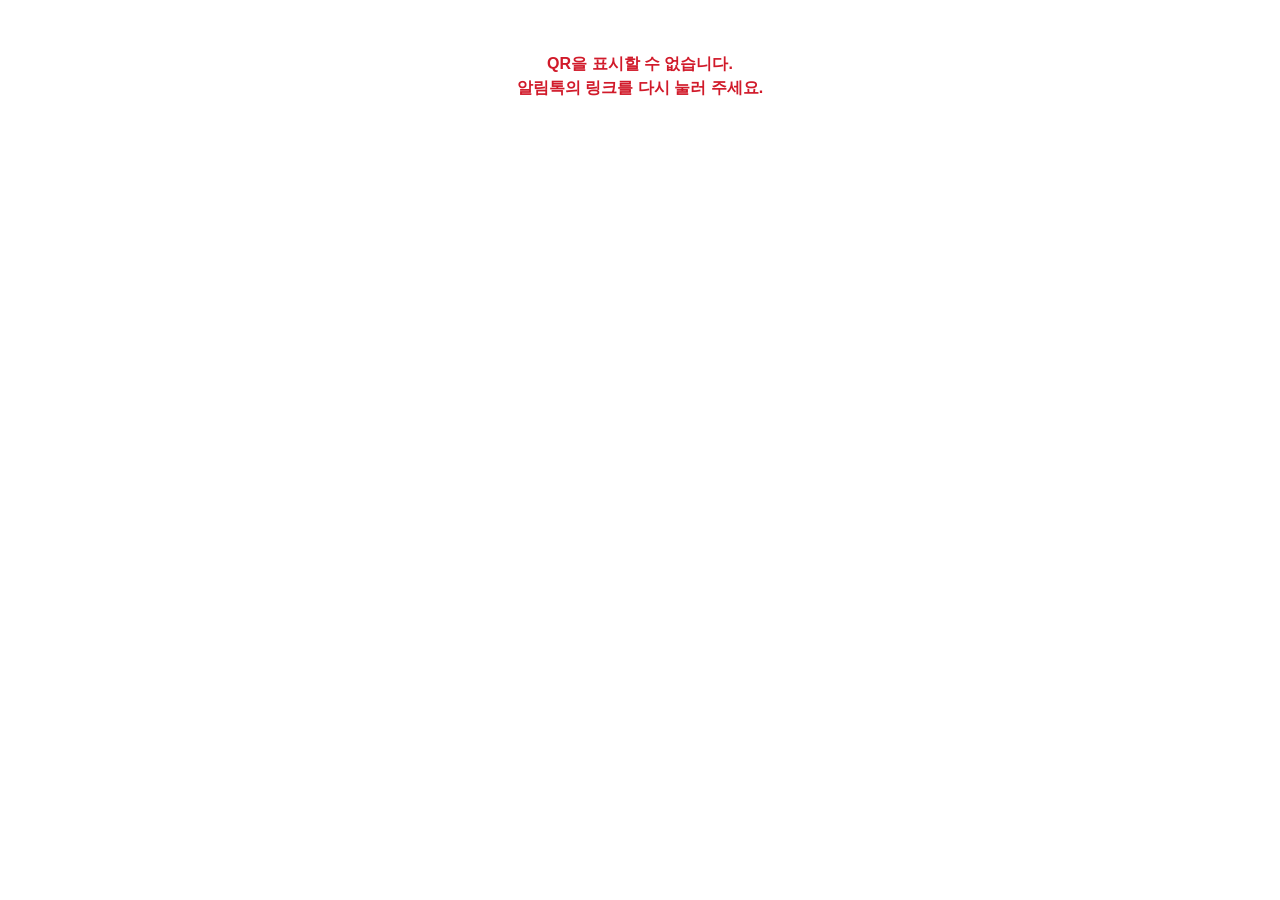
<file: q.html>
<!doctype html>
<html lang="ko">
<head>
<meta charset="utf-8">
<meta name="viewport" content="width=device-width, initial-scale=1, viewport-fit=cover">
<meta name="robots" content="noindex">
<title>출석 QR</title>
<link rel="stylesheet" href="assets/style.css">
<style>
  body { background: #fff; color: #111; }
  .wrap { max-width: 460px; text-align: center; padding-top: 12px; }
  .org { font-size: 13px; color: #555; }
  .who { font-size: 22px; font-weight: 800; margin: 2px 0 0; }
  .round { font-size: 14px; color: #555; margin-bottom: 8px; }
  .qr-box { position: relative; display: inline-block; padding: 10px; border-radius: 18px; border: 6px solid #d11a2a; animation: pulse 1s ease-in-out infinite; background: #fff; }
  @keyframes pulse { 0%,100% { box-shadow: 0 0 0 0 rgba(209,26,42,.55); } 50% { box-shadow: 0 0 0 10px rgba(209,26,42,0); } }
  canvas#qr { display: block; width: min(76vw, 300px); height: min(76vw, 300px); image-rendering: pixelated; }
  .timer-label { margin-top: 14px; font-size: 14px; font-weight: 700; color: #d11a2a; letter-spacing: .5px; }
  .timer { font-size: 64px; font-weight: 900; color: #d11a2a; font-variant-numeric: tabular-nums; line-height: 1.05; }
  .timer.low { animation: blink .5s step-end infinite; }
  @keyframes blink { 50% { opacity: .25; } }
  .bar { height: 12px; background: #fde2e4; border-radius: 6px; overflow: hidden; margin: 8px 6px 0; }
  .bar > i { display: block; height: 100%; background: #d11a2a; width: 100%; }
  .clock { margin-top: 10px; font-size: 15px; color: #333; font-variant-numeric: tabular-nums; }
  .clock b { font-size: 18px; }
  .runner { position: relative; height: 6px; margin: 10px 6px 0; background: #eee; border-radius: 3px; overflow: hidden; }
  .runner > i { position: absolute; top: 0; left: -30%; width: 30%; height: 100%; background: #d11a2a; animation: run 1.4s linear infinite; }
  @keyframes run { to { left: 100%; } }
  .notice-red { margin-top: 14px; text-align: left; line-height: 1.55; }
  .err { margin-top: 40px; font-size: 16px; color: #d11a2a; font-weight: 700; }
  .btn { margin-top: 14px; }
</style>
</head>
<body>
<div class="wrap" id="app">
  <div class="org" id="org"></div>
  <div class="who" id="who"></div>
  <div class="round" id="round"></div>

  <div class="qr-box"><canvas id="qr" width="300" height="300" aria-label="출석 QR 코드"></canvas></div>

  <div class="timer-label">QR 유효시간</div>
  <div class="timer" id="timer">05:00</div>
  <div class="bar"><i id="bar"></i></div>
  <div class="runner"><i></i></div>
  <div class="clock">현재 시각 <b id="clock">--:--:--</b></div>

  <div class="notice-red">
    · 입구 직원에게 <u>이 화면을 그대로</u> 보여 주세요.<br>
    · 캡처(스크린샷)한 화면은 유효시간이 지나면 인식되지 않습니다.<br>
    · 시간이 끝나면 새 QR이 자동으로 만들어집니다.<br>
    · 화면 밝기를 높이면 더 빨리 인식됩니다.
  </div>
  <button class="btn secondary" id="renew" type="button">새 QR 만들기</button>
</div>

<script src="config.js"></script>
<script src="vendor/qrcode.js"></script>
<script src="assets/common.js"></script>
<script>
(function () {
  'use strict';
  var VALID = Number(APP.CFG.QR_VALID_SEC) || 300;
  var q = new URLSearchParams(location.search);
  var r = q.get('r'), o = q.get('o'), k = q.get('k'), n = q.get('n') || '';
  var app = document.getElementById('app');

  if (!r || !o || !k || !window.crypto || !crypto.subtle) {
    app.innerHTML = '<div class="err">QR을 표시할 수 없습니다.<br>알림톡의 링크를 다시 눌러 주세요.</div>' +
      (!window.crypto || !crypto.subtle ? '<p class="muted">브라우저가 지원되지 않습니다. 크롬·사파리·삼성인터넷에서 열어 주세요.</p>' : '');
    return;
  }

  document.getElementById('org').textContent = (APP.CFG.ORG_NAME || '') + ' 보수교육 출석 확인';
  document.getElementById('who').textContent = n ? n + ' 님' : '수강생 본인용';
  document.getElementById('round').textContent = '오프라인 ' + r + '차';

  var canvas = document.getElementById('qr');
  var ctx = canvas.getContext('2d');
  var issuedAt = 0;

  function draw(text) {
    var qr = qrcode(0, 'L');      // 짧은 내용 + 오류복원 L → 칸이 큰 QR → 빠른 인식
    qr.addData(text);
    qr.make();
    var count = qr.getModuleCount();
    var quiet = 4;
    var total = count + quiet * 2;
    var size = 600;
    canvas.width = size; canvas.height = size;
    var cell = size / total;
    ctx.fillStyle = '#fff';
    ctx.fillRect(0, 0, size, size);
    ctx.fillStyle = '#000';
    for (var y = 0; y < count; y++) {
      for (var x = 0; x < count; x++) {
        if (qr.isDark(y, x)) {
          ctx.fillRect(Math.floor((x + quiet) * cell), Math.floor((y + quiet) * cell), Math.ceil(cell), Math.ceil(cell));
        }
      }
    }
  }

  async function issue() {
    var ts = Math.floor(Date.now() / 1000);
    var ts36 = ts.toString(36);
    var sig = (await APP.hmac(k, r + '.' + o + '.' + ts36)).slice(0, 10);
    draw(r + '.' + o + '.' + ts36 + '.' + sig);
    issuedAt = ts;
  }

  var timerEl = document.getElementById('timer');
  var barEl = document.getElementById('bar');
  var clockEl = document.getElementById('clock');
  var busy = false;

  function tick() {
    var now = Date.now() / 1000;
    var remain = Math.max(0, VALID - (now - issuedAt));
    var s = Math.ceil(remain);
    timerEl.textContent = String(Math.floor(s / 60)).padStart(2, '0') + ':' + String(s % 60).padStart(2, '0');
    timerEl.classList.toggle('low', s <= 30);
    barEl.style.width = (remain / VALID * 100).toFixed(2) + '%';
    clockEl.textContent = APP.hhmmss();
    if (remain <= 0 && !busy) {
      busy = true;
      issue().finally(function () { busy = false; });
    }
  }

  document.getElementById('renew').addEventListener('click', function () { issue(); });
  document.addEventListener('visibilitychange', function () {
    if (!document.hidden && Date.now() / 1000 - issuedAt > VALID - 5) issue();
  });

  issue().then(function () {
    tick();
    setInterval(tick, 200);
  });
})();
</script>
</body>
</html>
</file>
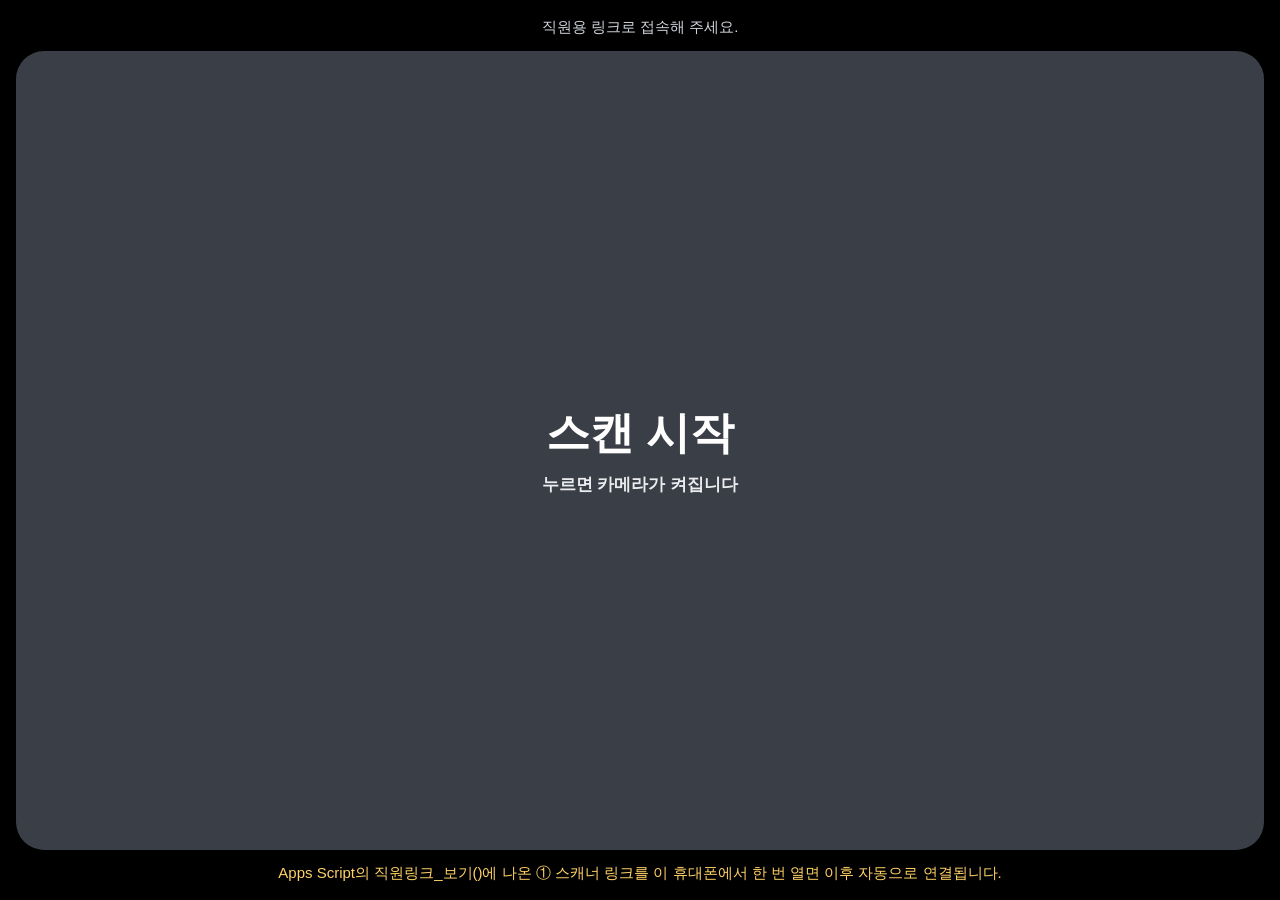
<file: scan.html>
<!doctype html>
<html lang="ko">
<head>
<meta charset="utf-8">
<meta name="viewport" content="width=device-width, initial-scale=1, viewport-fit=cover, user-scalable=no">
<meta name="robots" content="noindex">
<meta name="theme-color" content="#000000">
<title>출석 스캐너</title>
<link rel="stylesheet" href="assets/style.css">
<style>
  html, body { height: 100%; }
  body { background: #000; color: #fff; overflow: hidden; }
  /* ① 시작 화면: 화면 전체가 버튼 */
  #startView { position: fixed; inset: 0; display: flex; flex-direction: column; padding: calc(16px + env(safe-area-inset-top)) 16px calc(16px + env(safe-area-inset-bottom)); gap: 12px; }
  #startView .info { text-align: center; font-size: 15px; color: #cfd3da; }
  #startView .info b { color: #fff; font-size: 20px; }
  #startBtn {
    flex: 1; border: 0; border-radius: 28px; background: #19c463; color: #fff; font-size: 44px; font-weight: 900;
    display: flex; flex-direction: column; align-items: center; justify-content: center; gap: 10px; cursor: pointer;
  }
  #startBtn small { font-size: 17px; font-weight: 600; opacity: .9; }
  #startBtn:disabled { background: #3a3f47; }
  #startMsg { text-align: center; font-size: 15px; min-height: 22px; color: #ffd166; }

  /* ② 스캔 화면 */
  #scanView { position: fixed; inset: 0; display: none; }
  body.scanning #scanView { display: block; }
  body.scanning #startView { display: none; }
  #video { position: absolute; inset: 0; width: 100%; height: 100%; object-fit: cover; }
  .top {
    position: absolute; left: 0; right: 0; top: 0; z-index: 5; display: flex; align-items: center; gap: 8px;
    padding: calc(6px + env(safe-area-inset-top)) 10px 6px; background: rgba(0,0,0,.55); font-size: 14px;
  }
  .top .count { font-size: 22px; font-weight: 900; }
  .top .sp { flex: 1; }
  .top button { background: rgba(255,255,255,.15); color: #fff; border: 1px solid rgba(255,255,255,.4); border-radius: 10px; padding: 8px 12px; font-size: 14px; font-weight: 700; }
  .pending { font-size: 12px; opacity: .85; }
  .pending.warn { color: #ffd166; opacity: 1; font-weight: 700; }
  .guide { position: absolute; left: 50%; top: 50%; width: 72vmin; height: 72vmin; transform: translate(-50%, -50%); border: 3px dashed rgba(255,255,255,.7); border-radius: 24px; z-index: 3; pointer-events: none; }
  .frame { position: absolute; inset: 0; border: 0 solid transparent; pointer-events: none; z-index: 4; }
  .frame.ok { border: 18px solid #19c463; }
  .frame.dup { border: 18px solid #ffb020; }
  .frame.bad { border: 18px solid #ff3344; }
  .result {
    position: absolute; left: 10px; right: 10px; bottom: calc(12px + env(safe-area-inset-bottom)); z-index: 5;
    border-radius: 18px; padding: 16px; text-align: center; background: rgba(0,0,0,.6);
  }
  .result .main { font-size: 34px; font-weight: 900; line-height: 1.2; }
  .result .sub { font-size: 16px; margin-top: 4px; white-space: pre-line; }
  .result.ok { background: #138a4a; }
  .result.dup { background: #b9770e; }
  .result.bad { background: #c0182a; }

  /* ③ 수동 출석·출석 취소 */
  .panel { position: fixed; inset: 0; background: var(--bg); color: var(--text); z-index: 20; display: none; overflow: auto; }
  .panel.show { display: block; }
  .person { display: flex; align-items: center; justify-content: space-between; padding: 12px 4px; border-bottom: 1px solid var(--line); gap: 8px; }
  .person .nm { font-weight: 700; font-size: 17px; }
  .person .st { font-size: 13px; color: var(--muted); }
  .person button { padding: 10px 12px; border-radius: 10px; border: 0; font-weight: 700; font-size: 14px; white-space: nowrap; }
  .person .do { background: var(--primary); color: #fff; }
  .person .undo { background: transparent; color: var(--bad); border: 1px solid var(--bad); }
  .faillog { font-size: 13px; }
</style>
</head>
<body>
<!-- ① 시작 -->
<div id="startView">
  <div class="info" id="info">명단을 불러오는 중입니다…</div>
  <button id="startBtn" type="button" disabled>스캔 시작<small>누르면 카메라가 켜집니다</small></button>
  <div id="startMsg"></div>
</div>

<!-- ② 스캔 -->
<div id="scanView">
  <video id="video" playsinline muted></video>
  <div class="guide"></div>
  <div class="frame" id="frame"></div>
  <div class="top">
    <div>
      <div><span id="roundLbl"></span> 출석 <span class="count" id="cnt">0</span>/<span id="tot">0</span></div>
      <div class="pending" id="pend">미전송 0</div>
    </div>
    <div class="sp"></div>
    <button id="torchBtn" type="button" hidden>조명</button>
    <button id="manualBtn" type="button">수동·취소</button>
  </div>
  <div class="result" id="result"><div class="main">QR을 비춰 주세요</div><div class="sub" id="resultSub"></div></div>
</div>

<!-- ③ 수동 출석 · 출석 취소 -->
<div class="panel" id="manualPanel">
  <div class="wrap">
    <h1>수동 출석 · 출석 취소</h1>
    <p class="muted" style="margin-top:-6px">휴대폰이 없는 분은 [출석 처리], 잘못 처리된 분은 [출석 취소]를 누르세요.</p>
    <input id="search" type="search" placeholder="이름 검색">
    <div id="list"></div>
    <h2 style="margin-top:18px">처리 실패 기록</h2>
    <div id="faillog" class="faillog muted">없음</div>
    <button class="btn" id="closeManual" type="button">스캔 화면으로 돌아가기</button>
  </div>
</div>

<script src="config.js"></script>
<script src="assets/common.js"></script>
<script type="module">
import QrScanner from './vendor/qr-scanner.min.js';

const { api, hmac, store, hhmmss, esc } = window.APP;
const $ = (id) => document.getElementById(id);

// 기기 구분용 이름 자동 생성 (예: 기기A7K)
let dev = store.get('scan_dev');
if (!dev) { dev = '기기' + Math.random().toString(36).slice(2, 5).toUpperCase(); store.set('scan_dev', dev); }

const S = {
  key: APP.staffKey(), dev,
  round: '', secret: '', valid: 300, grace: 15, future: 90,
  roster: new Map(),     // 주문번호 → {name, birth, att, seat, status}
  queue: store.getJSON('scan_queue') || [],
  inflight: false,
  recent: new Map(),
  fails: [],
  scanner: null,
  audio: null,
  ready: false
};

// ---------- 소리·진동 ----------
function beep(type) {
  try {
    if (S.audio) {
      const plan = type === 'ok' ? [[1320, 0.09]] : type === 'dup' ? [[660, 0.08], [660, 0.08]] : [[220, 0.32]];
      let t = S.audio.currentTime;
      for (const [f, d] of plan) {
        const o = S.audio.createOscillator(), g = S.audio.createGain();
        o.frequency.value = f; o.type = 'square'; g.gain.value = 0.15;
        o.connect(g); g.connect(S.audio.destination);
        o.start(t); o.stop(t + d); t += d + 0.05;
      }
    }
  } catch (e) {}
  try { navigator.vibrate && navigator.vibrate(type === 'ok' ? 60 : type === 'dup' ? [40, 40, 40] : 300); } catch (e) {}
}

let resultTimer = null;
function show(type, main, sub) {
  const box = $('result');
  box.className = 'result ' + type;
  box.querySelector('.main').textContent = main;
  $('resultSub').textContent = sub || '';
  $('frame').className = 'frame ' + type;
  beep(type);
  clearTimeout(resultTimer);
  resultTimer = setTimeout(() => {
    box.className = 'result';
    box.querySelector('.main').textContent = 'QR을 비춰 주세요';
    $('resultSub').textContent = '';
    $('frame').className = 'frame';
  }, type === 'bad' ? 2500 : 1300);
}

function updateCounts() {
  let n = 0;
  S.roster.forEach((p) => { if (p.att) n++; });
  $('cnt').textContent = n;
  $('tot').textContent = S.roster.size;
  const pe = $('pend');
  pe.textContent = '미전송 ' + S.queue.length + (S.inflight ? ' (전송 중)' : '');
  pe.classList.toggle('warn', S.queue.length > 0);
}

function persistQueue() { store.setJSON('scan_queue', S.queue); }
function uid() { return Date.now().toString(36) + Math.random().toString(36).slice(2, 7); }

function applyRoster(res) {
  S.round = String(res.round);
  S.secret = res.secret;
  S.valid = res.validSec; S.grace = res.graceSec; S.future = res.futureSec;
  S.roster.clear();
  res.roster.forEach(([o, name, birth, att, seat, status]) => S.roster.set(String(o), { name, birth, att, seat, status }));
  S.queue.forEach((q) => { const p = q.o && S.roster.get(q.o); if (p && !p.att && !q.undo) p.att = hhmmss(new Date(q.at)); });
  $('roundLbl').textContent = S.round + '차';
  $('info').innerHTML = '<b>' + esc(res.title || ('오프라인 ' + S.round + '차')) + '</b><br>명단 ' + S.roster.size + '명';
}

// ---------- 페이지를 열자마자 명단 미리 받기 ----------
async function preload() {
  if (!S.key) {
    $('info').textContent = '직원용 링크로 접속해 주세요.';
    $('startMsg').textContent = 'Apps Script의 직원링크_보기()에 나온 ① 스캐너 링크를 이 휴대폰에서 한 번 열면 이후 자동으로 연결됩니다.';
    return;
  }
  try {
    const res = await api('staffInit', { key: S.key }, 20000);
    if (!res.ok) { $('info').textContent = res.msg || '시작 정보를 받지 못했습니다.'; return; }
    applyRoster(res);
    store.setJSON('scan_cache', res);
    S.ready = true;
  } catch (e) {
    const c = store.getJSON('scan_cache');
    if (c) {
      applyRoster(c);
      S.ready = true;
      $('startMsg').textContent = '인터넷 연결이 불안정하여 이 기기에 저장된 명단으로 시작합니다. 기록은 연결되면 자동 전송됩니다.';
    } else {
      $('info').textContent = '서버에 연결하지 못했습니다. 인터넷 연결을 확인한 뒤 새로고침해 주세요.';
      return;
    }
  }
  $('startBtn').disabled = false;
  updateCounts();
}

$('startBtn').addEventListener('click', async () => {
  if (!S.ready) return;
  try { S.audio = new (window.AudioContext || window.webkitAudioContext)(); } catch (e) {}
  document.body.classList.add('scanning');
  try { if (document.documentElement.requestFullscreen) await document.documentElement.requestFullscreen(); } catch (e) {}
  try { if (navigator.wakeLock) await navigator.wakeLock.request('screen'); } catch (e) {}
  if (!S.scanner) {
    S.scanner = new QrScanner($('video'), (r) => onCode(r.data), {
      preferredCamera: 'environment',
      maxScansPerSecond: 25,
      returnDetailedScanResult: true,
      highlightScanRegion: false,
      highlightCodeOutline: false,
      calculateScanRegion: (v) => {
        const s = Math.round(Math.min(v.videoWidth, v.videoHeight) * 0.9);
        const d = Math.min(s, 520);
        return { x: Math.round((v.videoWidth - s) / 2), y: Math.round((v.videoHeight - s) / 2), width: s, height: s, downScaledWidth: d, downScaledHeight: d };
      }
    });
  }
  try {
    await S.scanner.start();
    if (await S.scanner.hasFlash()) $('torchBtn').hidden = false;
  } catch (e) {
    show('bad', '카메라를 열 수 없습니다', '브라우저 설정에서 카메라 권한을 허용해 주세요.');
  }
  updateCounts();
});

$('torchBtn').addEventListener('click', () => S.scanner && S.scanner.toggleFlash());

// ---------- QR 판정 (휴대폰 안에서 즉시 처리) ----------
async function onCode(raw) {
  if ($('manualPanel').classList.contains('show')) return;
  const text = String(raw || '').trim();
  const parts = text.split('.');
  if (parts.length !== 4) return showOnce('?' + text, 'bad', '출석 QR이 아닙니다', '알림톡으로 받은 출석 QR을 보여 주세요.');
  const [r, o, ts36, sig] = parts;
  const now = Date.now();
  const last = S.recent.get(o);
  if (last && now - last < 3000) return;  // 같은 사람 3초 내 재인식 무시
  S.recent.set(o, now);

  if (r !== S.round) return show('bad', '다른 회차 QR', r + '차 QR입니다. 오늘은 ' + S.round + '차입니다.');
  const k = (await hmac(S.secret, 'k:' + r + ':' + o)).slice(0, 16);
  const expect = (await hmac(k, r + '.' + o + '.' + ts36)).slice(0, 10);
  if (expect !== sig) return show('bad', '확인할 수 없는 QR', '위조되었거나 손상된 QR입니다.');

  const age = now / 1000 - parseInt(ts36, 36);
  const p = S.roster.get(o);
  const who = p ? p.name : '';
  if (age > S.valid + S.grace) return show('bad', '만료된 QR' + (who ? ' · ' + who : ''), '캡처 화면은 사용할 수 없습니다.\n알림톡 링크를 다시 열어 새 QR을 보여 주세요.');
  if (age < -S.future) return show('bad', '휴대폰 시각 오류' + (who ? ' · ' + who : ''), '휴대폰 시간을 자동 설정으로 바꾼 뒤 다시 열어 주세요.');

  if (p && p.att) return show('dup', who + ' · 이미 출석', p.att + ' 출석 처리됨');

  if (p) p.att = hhmmss(new Date(now));
  S.queue.push({ id: uid(), p: text, o, at: now });
  persistQueue();
  show('ok', who || '출석 확인', who ? '출석 완료 ' + hhmmss(new Date(now)) : '출석 완료 (이름은 새로고침 후 표시)');
  updateCounts();
  flush();
}

const onceMap = new Map();
function showOnce(key, type, main, sub) {
  const now = Date.now();
  if (onceMap.get(key) && now - onceMap.get(key) < 3000) return;
  onceMap.set(key, now);
  show(type, main, sub);
}

// ---------- 시트 기록 (뒤에서 일괄 전송, 실패 시 자동 재전송) ----------
const FAIL_TEXT = { EXPIRED: '만료된 QR', SIG: '서명 불일치', BAD: '형식 오류', WRONG_ROUND: '다른 회차', CLOCK: '시각 오류', NOT_FOUND: '명단에 없음' };

async function flush() {
  if (S.inflight || !S.queue.length) return;
  S.inflight = true; updateCounts();
  const head = S.queue[0];
  try {
    if (head.undo) {
      // 출석 취소는 한 건씩 처리
      const res = await api('attUndo', { key: S.key, o: head.o }, 20000);
      if (res.ok || res.code === 'NOT_FOUND') {
        S.queue.shift(); persistQueue();
        if (res.att) applyAtt(res.att, true);
      }
      return;
    }
    const batch = [];
    for (const q of S.queue) { if (q.undo) break; batch.push(q); if (batch.length >= 40) break; }
    const res = await api('checkin', {
      key: S.key, dev: S.dev,
      items: batch.map((x) => ({ id: x.id, p: x.p, o: x.o, manual: !!x.manual, at: x.at, dev: S.dev }))
    }, 25000);
    if (res.ok) {
      const ids = new Set(batch.map((b) => b.id));
      S.queue = S.queue.filter((q) => !ids.has(q.id));
      persistQueue();
      res.results.forEach((r) => {
        if (r.ok) {
          const p = S.roster.get(String(r.o));
          if (p) p.att = r.time; else S.roster.set(String(r.o), { name: r.name, att: r.time });
        } else {
          const src = batch.find((b) => b.id === r.id);
          const p = src && S.roster.get(src.o);
          if (p && !src.manual) p.att = '';
          addFail((p ? p.name : (src && src.o) || '') + ' · ' + (FAIL_TEXT[r.code] || r.code));
        }
      });
      applyAtt(res.att, false);
    } else if (res.code === 'KEY' || res.code === 'KEY_LOCK') {
      show('bad', '직원 링크 오류', res.msg);
    }
  } catch (e) {
    // 네트워크 오류: 대기열 유지 후 재시도
  } finally {
    S.inflight = false;
    updateCounts();
    if ($('manualPanel').classList.contains('show')) renderList();
  }
}
setInterval(flush, 1000);

// 서버 출석 현황 반영 (full=true면 서버에 없는 출석은 지움)
function applyAtt(att, full) {
  if (!att) return;
  const pendingO = new Set(S.queue.map((q) => q.o));
  S.roster.forEach((p, o) => {
    if (att[o]) p.att = att[o];
    else if (full && !pendingO.has(o)) p.att = '';
  });
  updateCounts();
}

// 다른 스캐너 기기에서 처리한 출석 반영 (15초 간격)
setInterval(async () => {
  if (!document.body.classList.contains('scanning') || S.inflight || S.queue.length) return;
  try { const res = await api('staffSync', { key: S.key }); if (res.ok && String(res.round) === S.round) applyAtt(res.att, true); } catch (e) {}
}, 15000);

function addFail(t) {
  S.fails.unshift(hhmmss() + ' ' + t);
  $('faillog').innerHTML = S.fails.slice(0, 30).map(esc).join('<br>');
}

// ---------- 2D 바코드 스캐너(키보드 입력 방식) ----------
let wedgeBuf = '', wedgeLast = 0;
document.addEventListener('keydown', (e) => {
  if (!document.body.classList.contains('scanning') || $('manualPanel').classList.contains('show')) return;
  const now = Date.now();
  if (now - wedgeLast > 300) wedgeBuf = '';
  wedgeLast = now;
  if (e.key === 'Enter') {
    const v = wedgeBuf; wedgeBuf = '';
    if (v.trim()) onCode(v);
    e.preventDefault();
  } else if (e.key && e.key.length === 1) {
    wedgeBuf += e.key;
  }
});

// ---------- 수동 출석 · 출석 취소 ----------
$('manualBtn').addEventListener('click', () => { $('manualPanel').classList.add('show'); $('search').value = ''; renderList(); });
$('closeManual').addEventListener('click', () => { $('manualPanel').classList.remove('show'); });
$('search').addEventListener('input', renderList);

function renderList() {
  const q = $('search').value.replace(/\s/g, '');
  const rows = [];
  S.roster.forEach((p, o) => { if (!q || (p.name || '').includes(q)) rows.push([o, p]); });
  rows.sort((a, b) => (a[1].name || '').localeCompare(b[1].name || '', 'ko'));
  $('list').innerHTML = rows.slice(0, 150).map(([o, p]) =>
    '<div class="person"><div><div class="nm">' + esc(p.name) + '</div>' +
    '<div class="st">' + esc(p.birth || '') + ' · ' + esc(p.status || '') + (p.att ? ' · <b style="color:var(--ok)">출석 ' + esc(p.att) + '</b>' : ' · 미출석') + '</div></div>' +
    (p.att
      ? '<button class="undo" data-act="undo" data-o="' + esc(o) + '">출석 취소</button>'
      : '<button class="do" data-act="do" data-o="' + esc(o) + '">출석 처리</button>') + '</div>'
  ).join('') || '<p class="muted">검색 결과가 없습니다.</p>';
  $('list').querySelectorAll('button[data-o]').forEach((b) => b.addEventListener('click', () => {
    if (b.dataset.act === 'undo') undoAtt(b.dataset.o); else manual(b.dataset.o);
  }));
}

function manual(o) {
  const p = S.roster.get(o);
  if (!p || p.att) return;
  if (!window.confirm(p.name + ' (' + (p.birth || '') + ') 님을 출석 처리할까요?')) return;
  const now = Date.now();
  p.att = hhmmss(new Date(now));
  S.queue.push({ id: uid(), o, manual: true, at: now });
  persistQueue();
  renderList(); updateCounts(); flush();
}

function undoAtt(o) {
  const p = S.roster.get(o);
  if (!p || !p.att) return;
  if (!window.confirm(p.name + ' (' + (p.birth || '') + ') 님의 출석(' + p.att + ')을 취소할까요?')) return;
  // 아직 전송 전인 출석 기록이면 대기열에서만 삭제
  const before = S.queue.length;
  if (!S.inflight) S.queue = S.queue.filter((q) => !(q.o === o && !q.undo));
  if (S.inflight || S.queue.length === before) S.queue.push({ id: uid(), o, undo: true, at: Date.now() });
  p.att = '';
  S.recent.delete(o);
  persistQueue();
  renderList(); updateCounts(); flush();
}

preload();
updateCounts();
</script>
</body>
</html>
</file>
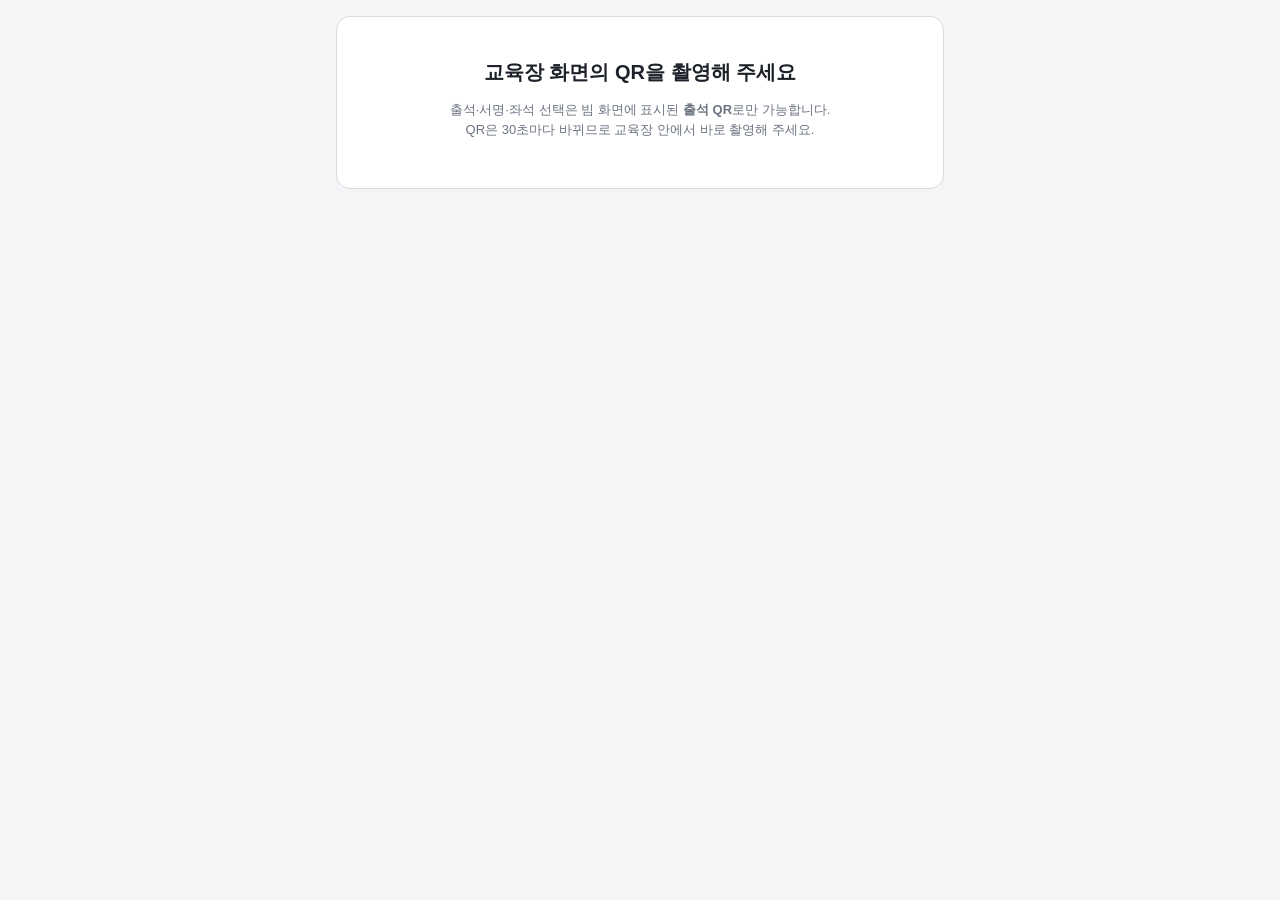
<file: seat.html>
<!doctype html>
<html lang="ko">
<head>
<meta charset="utf-8">
<meta name="viewport" content="width=device-width, initial-scale=1, viewport-fit=cover">
<meta name="robots" content="noindex">
<title>보수교육 출석</title>
<link rel="stylesheet" href="assets/style.css">
</head>
<body>
<div class="wrap">
  <div class="card" style="text-align:center;padding:36px 16px">
    <h1>교육장 화면의 QR을 촬영해 주세요</h1>
    <p class="muted">출석·서명·좌석 선택은 빔 화면에 표시된 <b>출석 QR</b>로만 가능합니다.<br>QR은 30초마다 바뀌므로 교육장 안에서 바로 촬영해 주세요.</p>
  </div>
</div>
</body>
</html>
</file>
<file: assets/style.css>
:root {
  --bg: #f4f5f7;
  --card: #ffffff;
  --text: #1d2129;
  --muted: #6b7280;
  --line: #d9dce1;
  --primary: #1f5fbf;
  --primary-ink: #ffffff;
  --ok: #138a4a;
  --warn: #c27c0e;
  --bad: #d11a2a;
  --seat-free: #ffffff;
  --seat-taken: #c9ced6;
  --seat-mine: #1f5fbf;
  --seat-w: minmax(22px, 1fr);
  --aisle: 6px;
  --door-w: 14px;
  --rowlab-w: 24px;
}
@media (prefers-color-scheme: dark) {
  :root:not([data-theme="light"]) {
    --bg: #14161a; --card: #1e2127; --text: #eceef2; --muted: #9aa1ad; --line: #353a43;
    --seat-free: #262a31; --seat-taken: #4a505b; --primary: #4a8bf0;
  }
}
:root[data-theme="dark"] {
  --bg: #14161a; --card: #1e2127; --text: #eceef2; --muted: #9aa1ad; --line: #353a43;
  --seat-free: #262a31; --seat-taken: #4a505b; --primary: #4a8bf0;
}

* { box-sizing: border-box; }
html, body { margin: 0; }
body {
  background: var(--bg);
  color: var(--text);
  font-family: -apple-system, BlinkMacSystemFont, "Apple SD Gothic Neo", "Malgun Gothic", "Noto Sans KR", sans-serif;
  line-height: 1.5;
  -webkit-text-size-adjust: 100%;
}
.wrap { max-width: 640px; margin: 0 auto; padding: 16px; }
.card { background: var(--card); border: 1px solid var(--line); border-radius: 14px; padding: 16px; margin-bottom: 12px; }
h1 { font-size: 20px; margin: 4px 0 12px; }
h2 { font-size: 16px; margin: 0 0 8px; }
.muted { color: var(--muted); font-size: 13px; }
label { display: block; font-size: 14px; font-weight: 600; margin: 10px 0 4px; }
input[type=text], input[type=tel], input[type=password], input[type=search] {
  width: 100%; font-size: 17px; padding: 12px; border: 1px solid var(--line); border-radius: 10px;
  background: var(--card); color: var(--text);
}
.btn {
  display: inline-block; width: 100%; padding: 14px; font-size: 16px; font-weight: 700; border: 0;
  border-radius: 12px; background: var(--primary); color: var(--primary-ink); cursor: pointer; text-align: center;
  text-decoration: none; margin-top: 12px;
}
.btn.secondary { background: transparent; color: var(--primary); border: 1px solid var(--primary); }
.btn:disabled { opacity: .5; }
.msg { margin-top: 10px; font-size: 14px; }
.msg.bad { color: var(--bad); font-weight: 600; }
.msg.ok { color: var(--ok); font-weight: 600; }
.notice-red { border: 2px solid var(--bad); color: var(--bad); border-radius: 12px; padding: 10px 12px; font-weight: 600; font-size: 14px; }

/* ---------- 강의실 배치도 ---------- */
.map-scroll { overflow-x: auto; -webkit-overflow-scrolling: touch; padding-bottom: 4px; }
.room { min-width: 300px; }
.room-front { display: grid; grid-template-columns: 1fr 2fr .8fr; border: 1px solid var(--text); margin: 0 var(--door-w) 10px calc(var(--door-w) + var(--rowlab-w) + 4px); font-size: 12px; font-weight: 700; text-align: center; }
.room-front > div { padding: 4px 0; background: var(--bg); }
.room-front > div + div { border-left: 1px solid var(--text); }
.seat-grid { display: grid; grid-auto-rows: minmax(40px, auto); gap: 2px; }
.back-row { display: grid; grid-template-columns: repeat(3, minmax(0, 1fr)); gap: 2px; }
.seat {
  position: relative; border: 1px solid var(--text); border-radius: 6px; background: var(--seat-free); color: var(--text);
  padding: 2px 1px; font-size: 10px; line-height: 1.15; cursor: pointer; min-width: 0; overflow: hidden;
  display: flex; flex-direction: column; align-items: center; justify-content: center;
}
.seat .no { color: var(--muted); font-size: 9px; white-space: nowrap; letter-spacing: -.3px; }
.seat .nm { font-size: 11px; font-weight: 700; white-space: nowrap; overflow: hidden; text-overflow: ellipsis; max-width: 100%; }
.seat.taken { background: var(--seat-taken); cursor: not-allowed; }
.seat.mine { background: var(--seat-mine); color: #fff; border-color: var(--seat-mine); }
.seat.mine .no { color: #dbe7ff; }
.seat.pick { outline: 3px solid var(--warn); outline-offset: 1px; }
.rowlab { display: flex; align-items: center; justify-content: center; font-size: 11px; font-weight: 800; color: var(--primary); background: var(--bg); border-radius: 6px; letter-spacing: -.3px; }
.colhead { text-align: center; font-size: 10px; font-weight: 800; color: var(--primary); padding: 2px 0; letter-spacing: -.3px; white-space: nowrap; }
.colhead.corner { color: var(--muted); font-size: 9px; font-weight: 600; }
.door { font-size: 11px; font-weight: 800; display: flex; align-items: center; justify-content: center; writing-mode: vertical-rl; letter-spacing: 1px; }
.staff-desk { width: 34%; margin: 18px auto 0; border: 1px solid var(--text); text-align: center; font-size: 12px; font-weight: 700; padding: 6px 0; background: var(--bg); }
.legend { display: flex; gap: 12px; font-size: 12px; color: var(--muted); margin: 8px 0; flex-wrap: wrap; }
.legend i { display: inline-block; width: 12px; height: 12px; border: 1px solid var(--text); border-radius: 3px; vertical-align: -2px; margin-right: 4px; }

/* ---------- 하단 확인창 ---------- */
.sheet-bg { position: fixed; inset: 0; background: rgba(0,0,0,.45); display: none; align-items: flex-end; justify-content: center; z-index: 50; }
.sheet-bg.show { display: flex; }
.sheet { background: var(--card); width: 100%; max-width: 640px; border-radius: 16px 16px 0 0; padding: 20px 16px calc(20px + env(safe-area-inset-bottom)); }
.sheet .big { font-size: 22px; font-weight: 800; margin: 4px 0 8px; }
.row2 { display: grid; grid-template-columns: 1fr 1fr; gap: 8px; }
.toast { position: fixed; left: 50%; top: calc(16px + env(safe-area-inset-top)); transform: translateX(-50%); background: #111; color: #fff; padding: 10px 16px; border-radius: 10px; font-size: 14px; z-index: 60; display: none; max-width: 90vw; }
.toast.show { display: block; }
</file>
